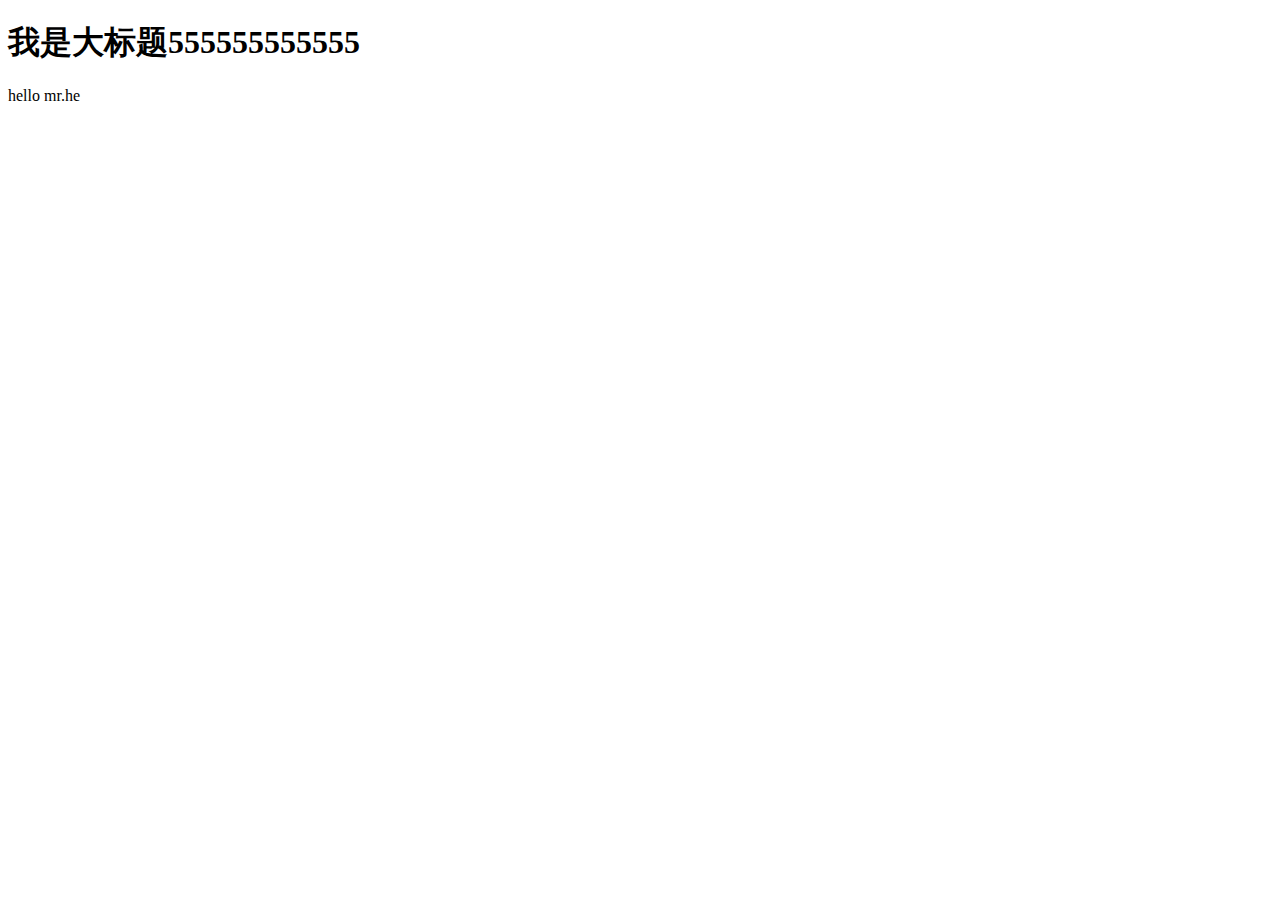
<file: as.html>
<!DOCTYPE html>
<html lang="en">
<head>
    <meta charset="UTF-8">
    <meta name="viewport" content="width=device-width, initial-scale=1.0">
    <meta http-equiv="X-UA-Compatible" content="ie=edge">
    <title>Document</title>
</head>
<body>
    <h1>我是大标题555555555555</h1>
    <p>hello mr.he</p>
</body>
</html>
</file>
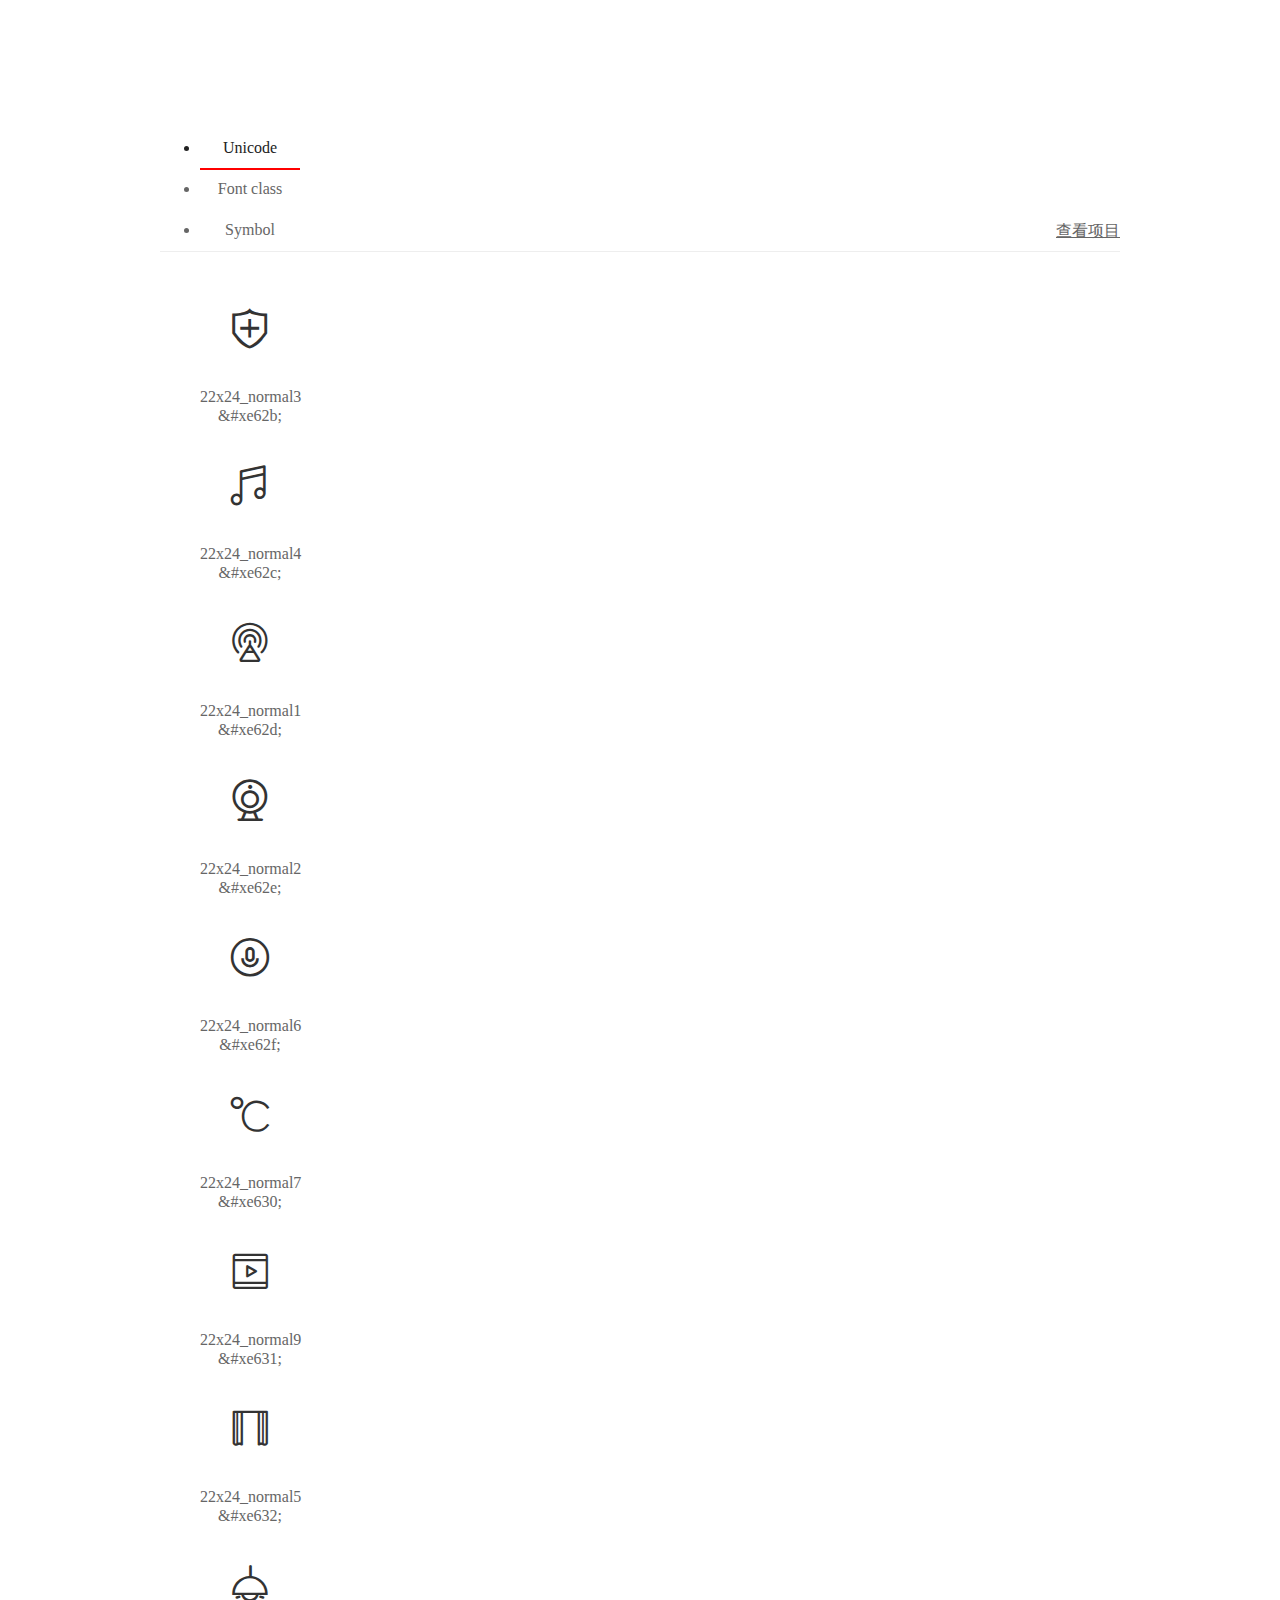
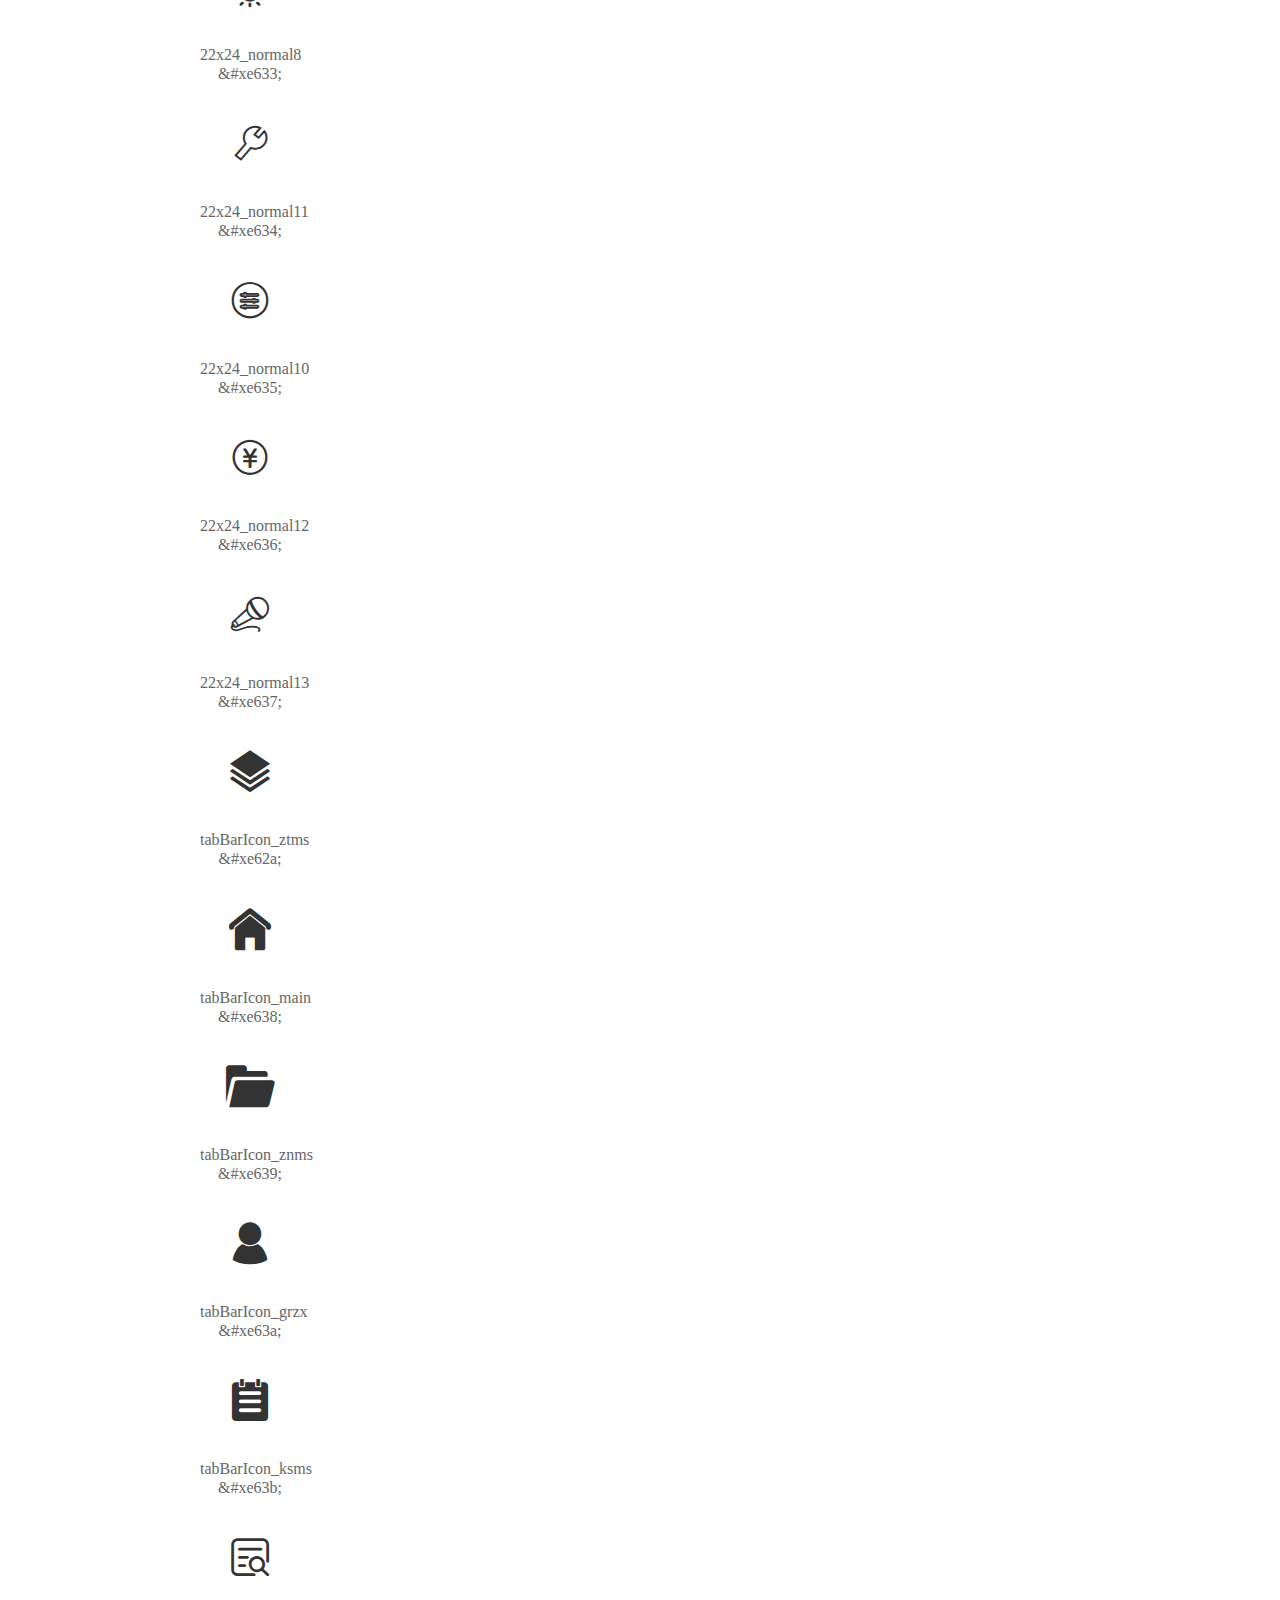
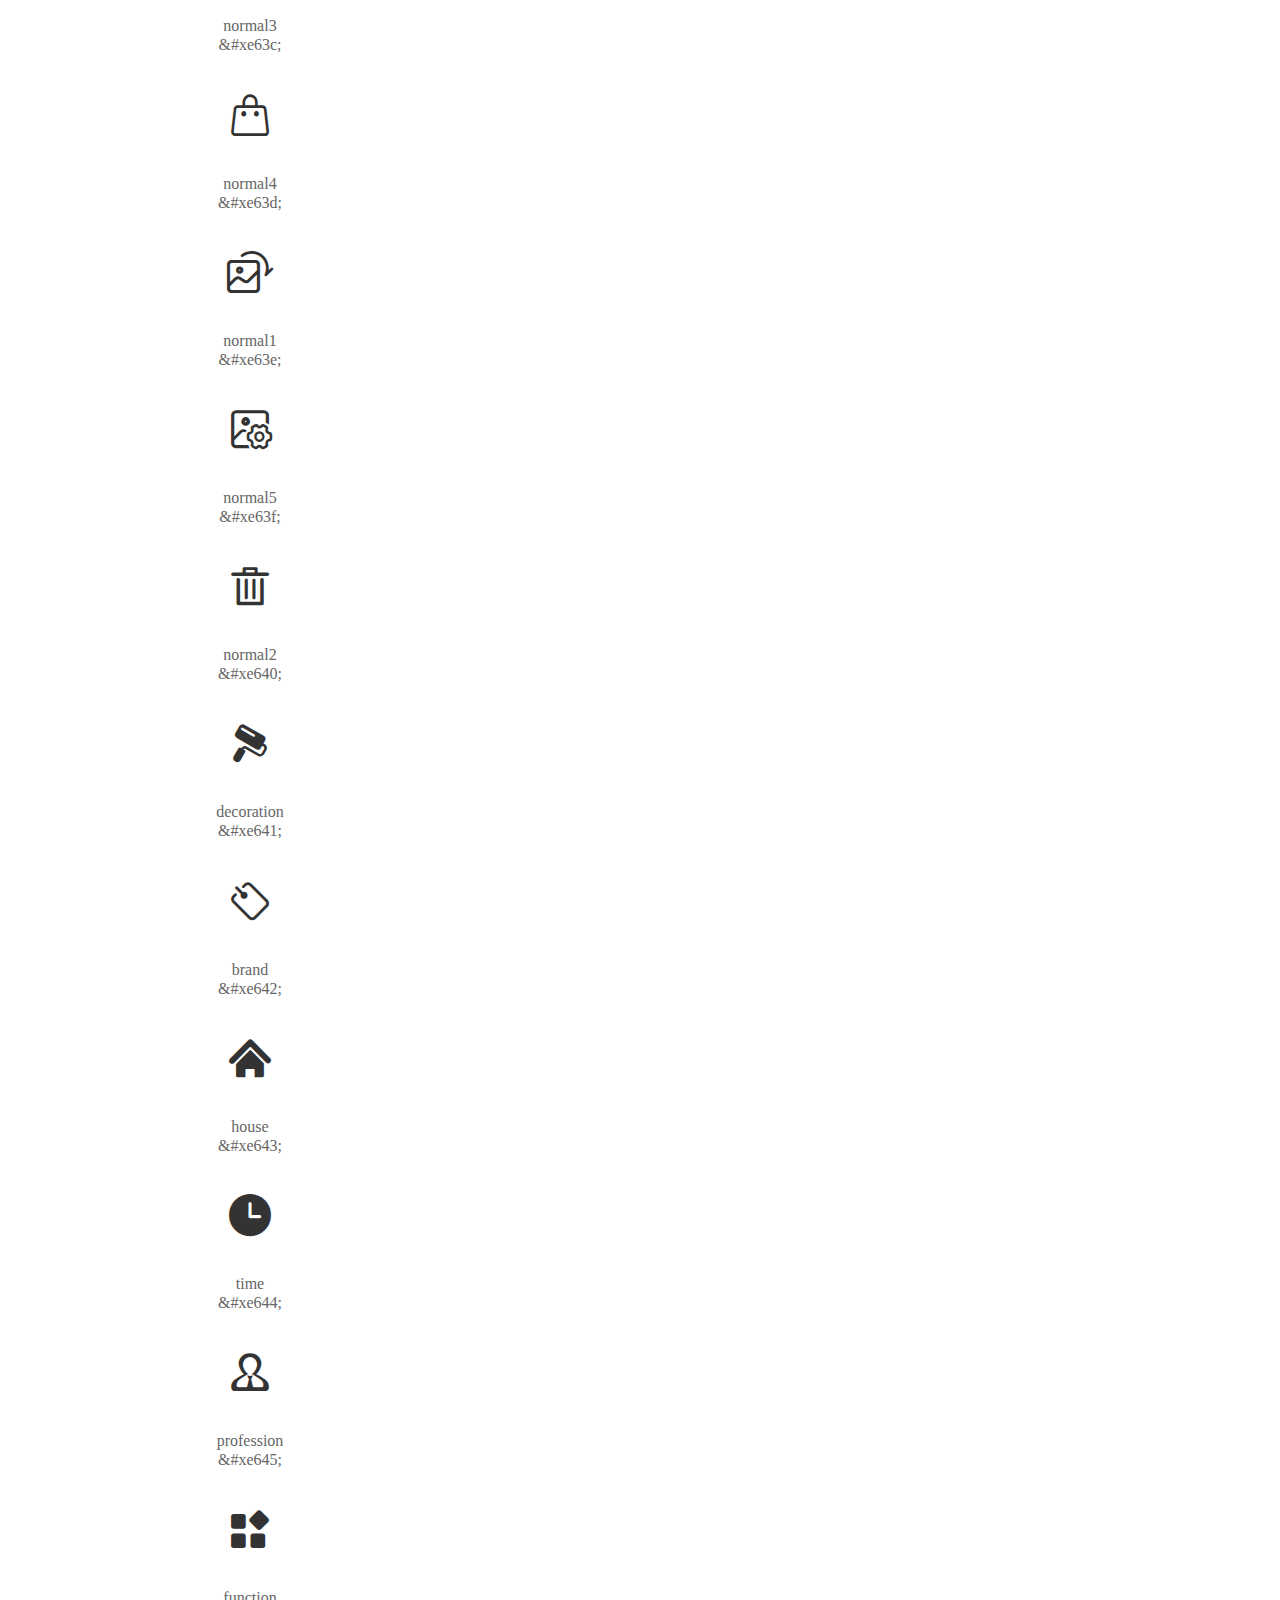
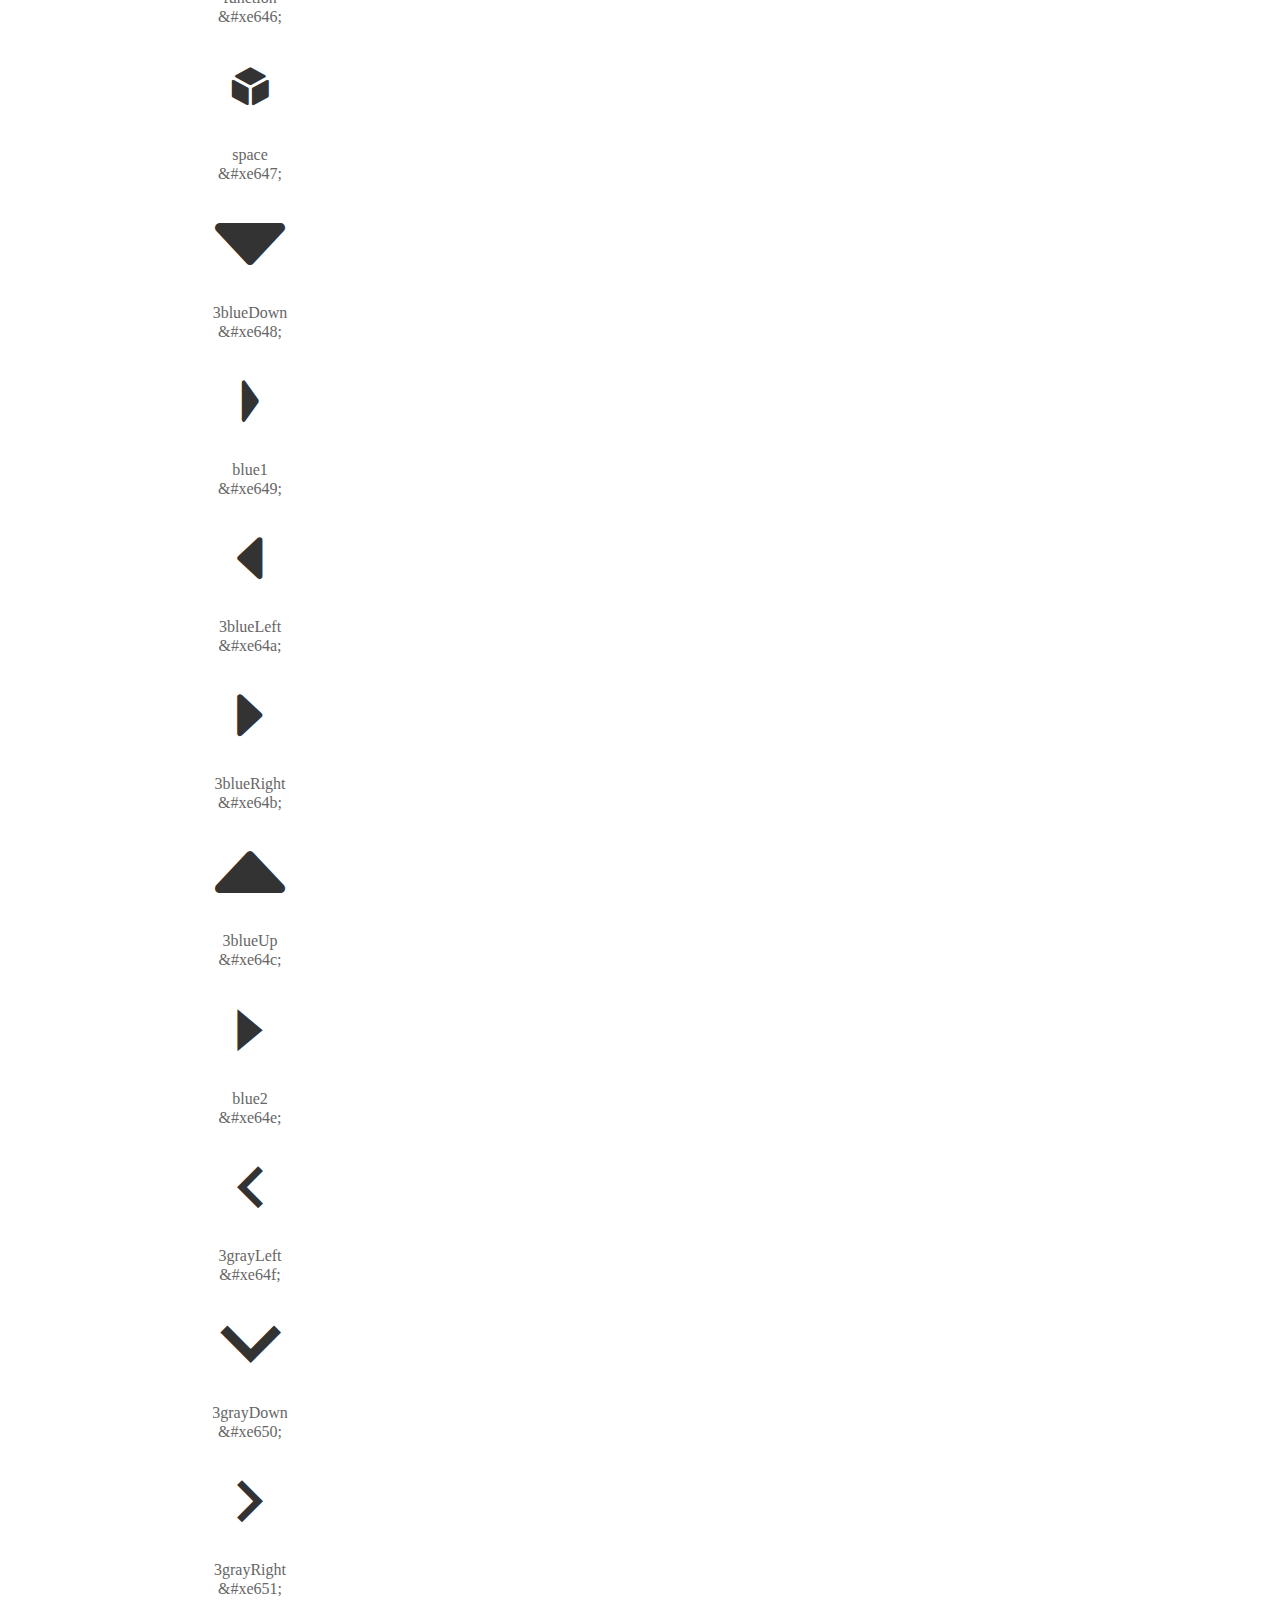
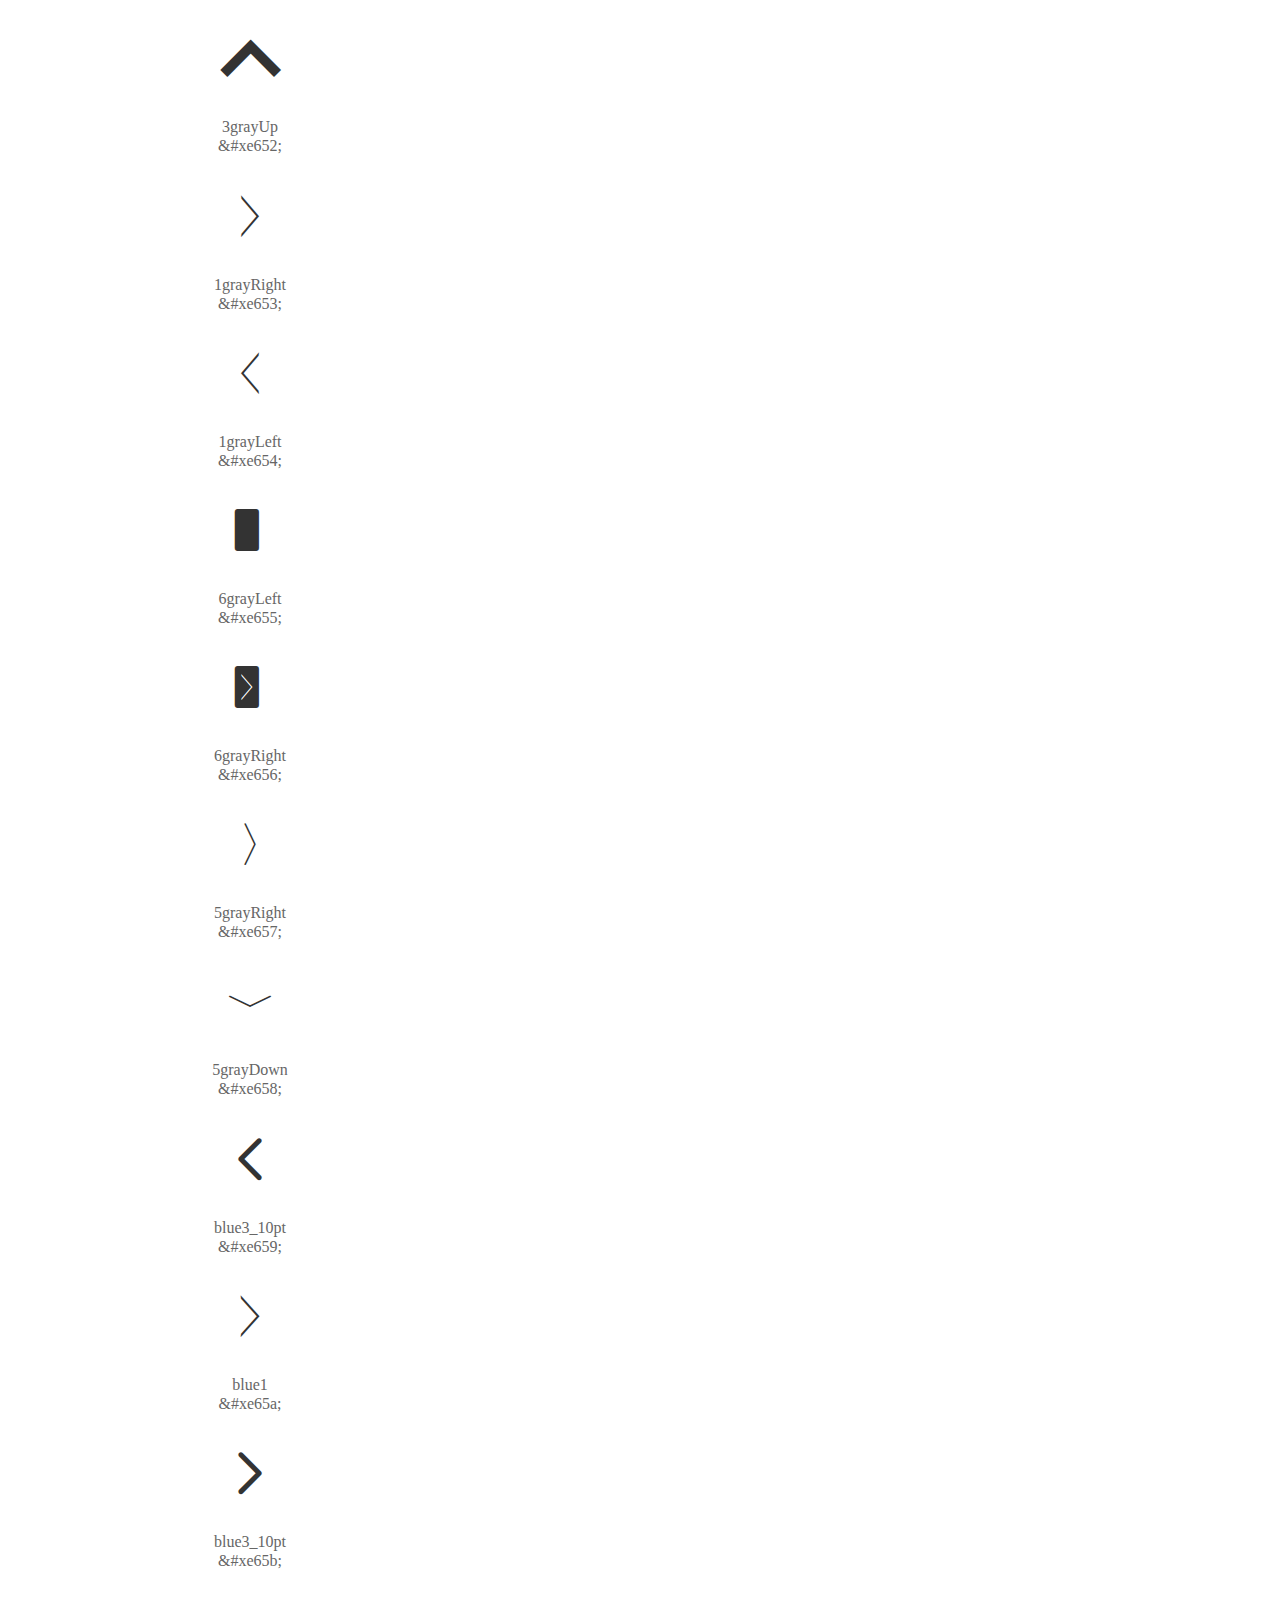
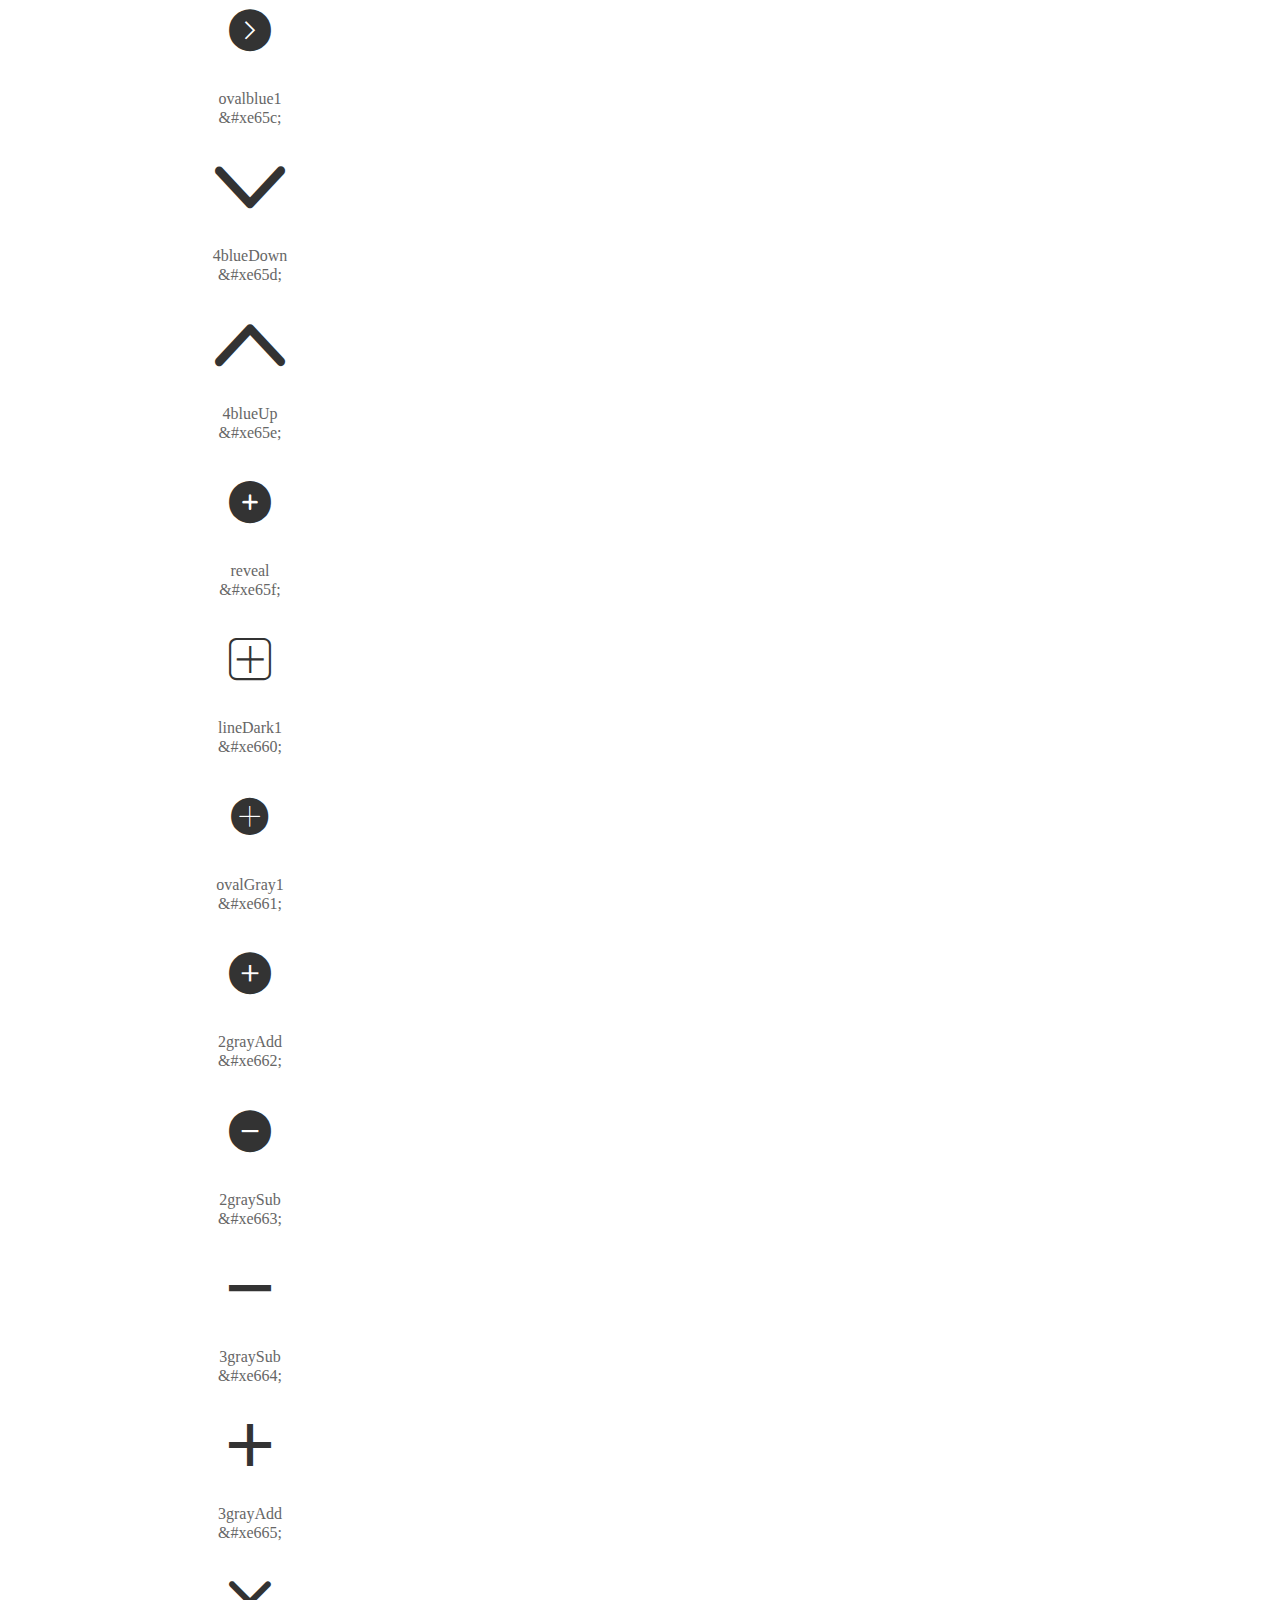
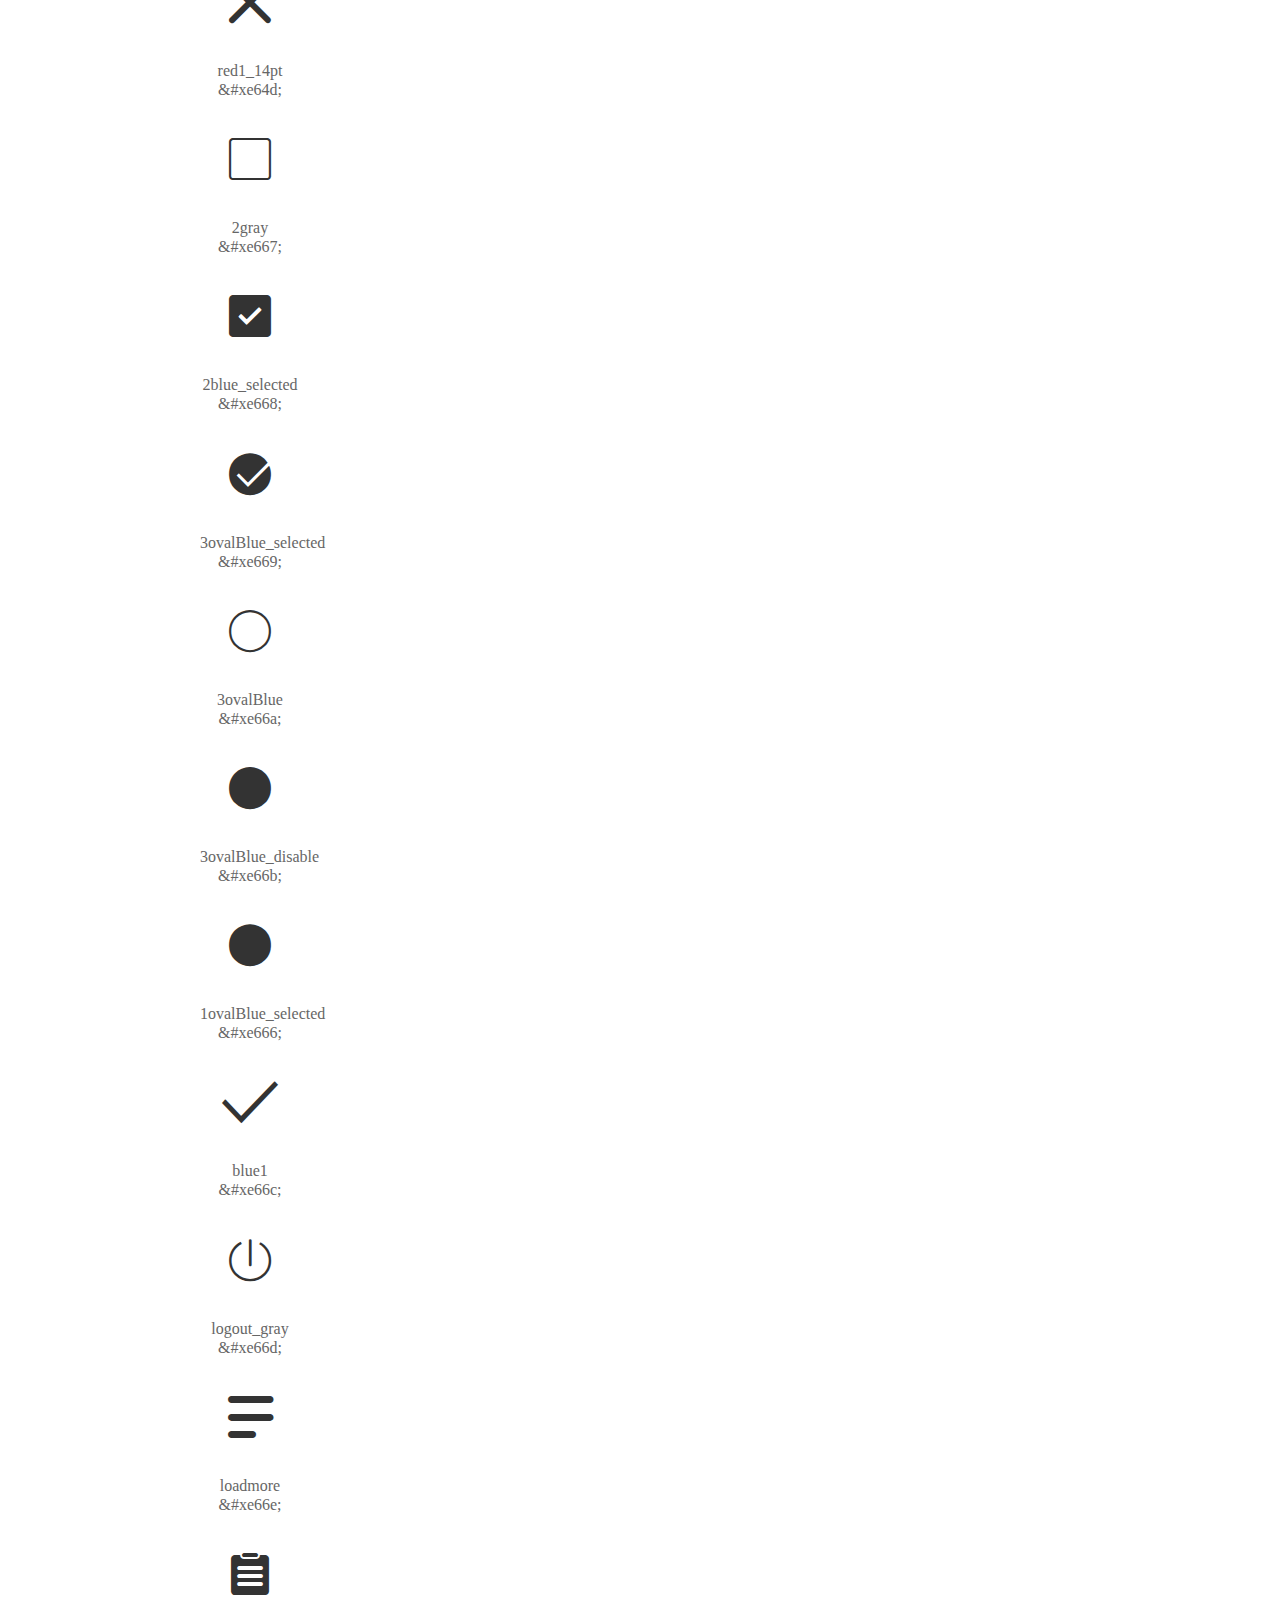
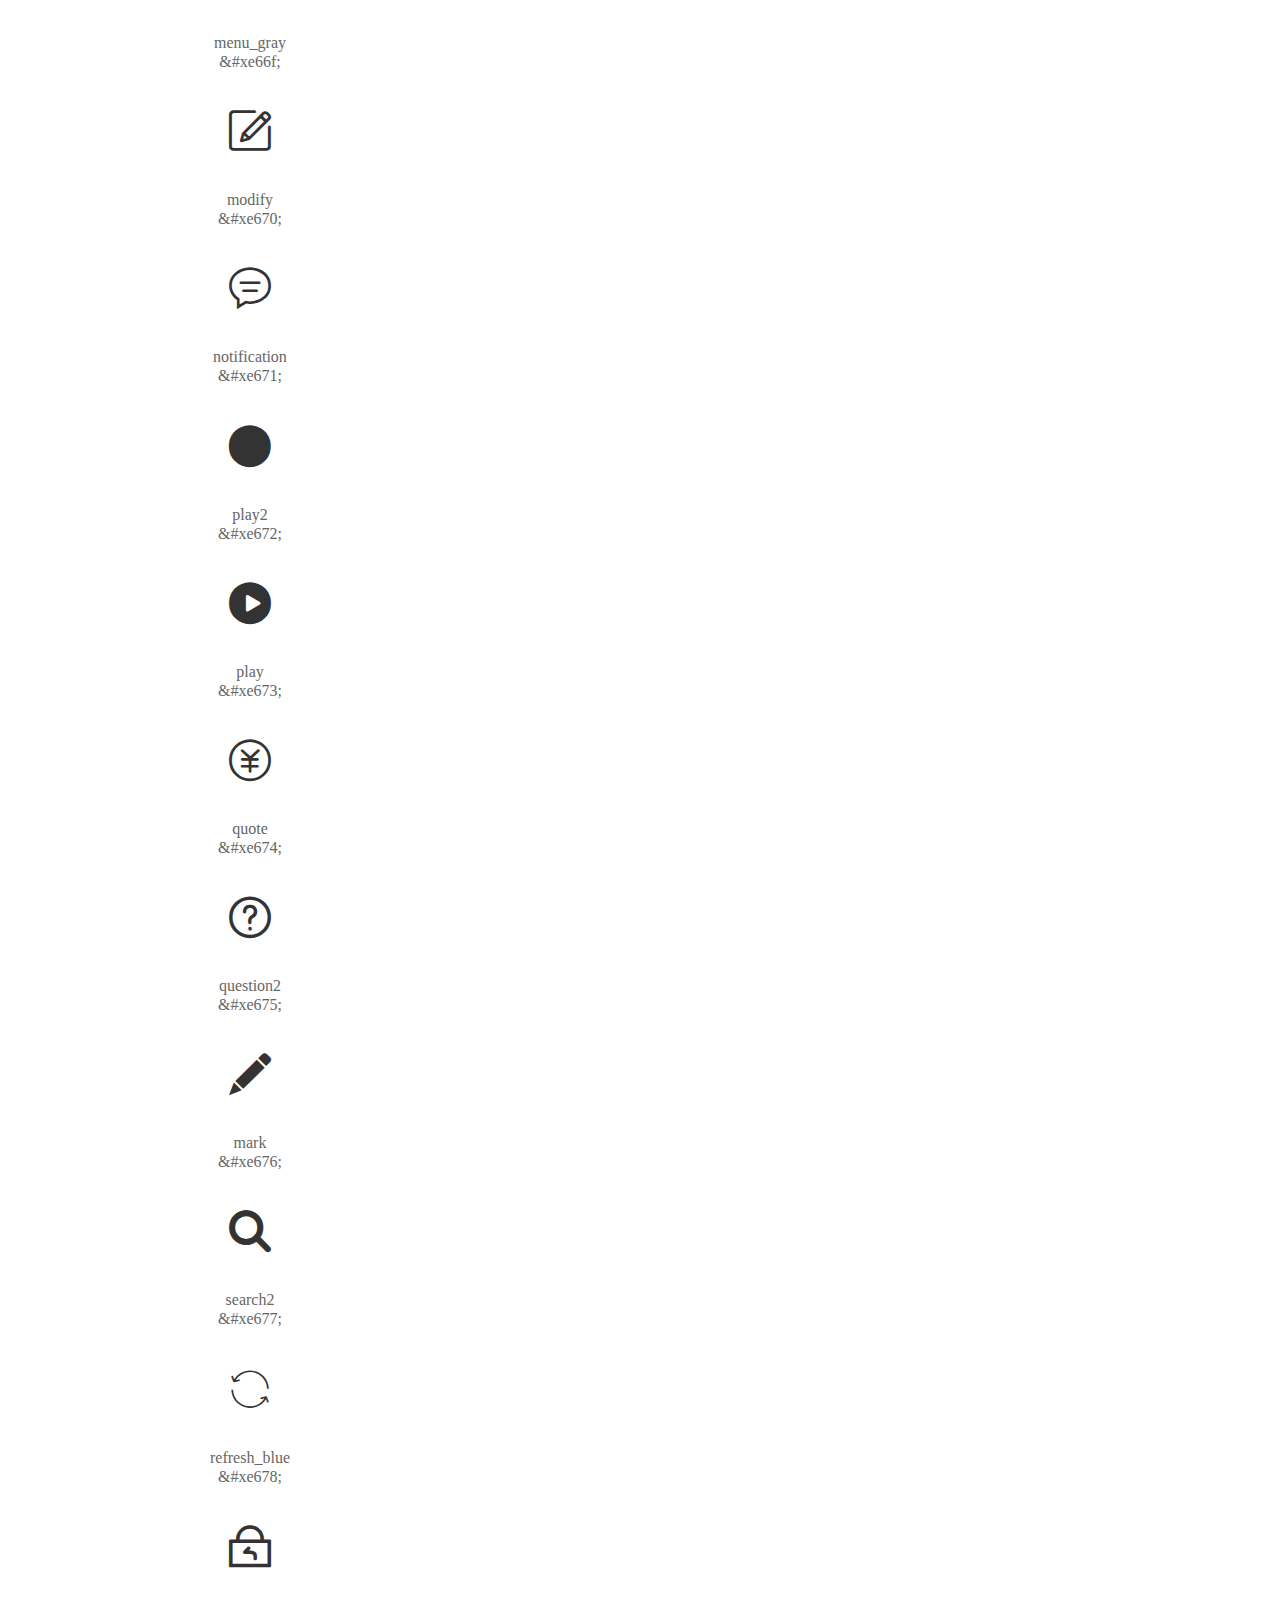
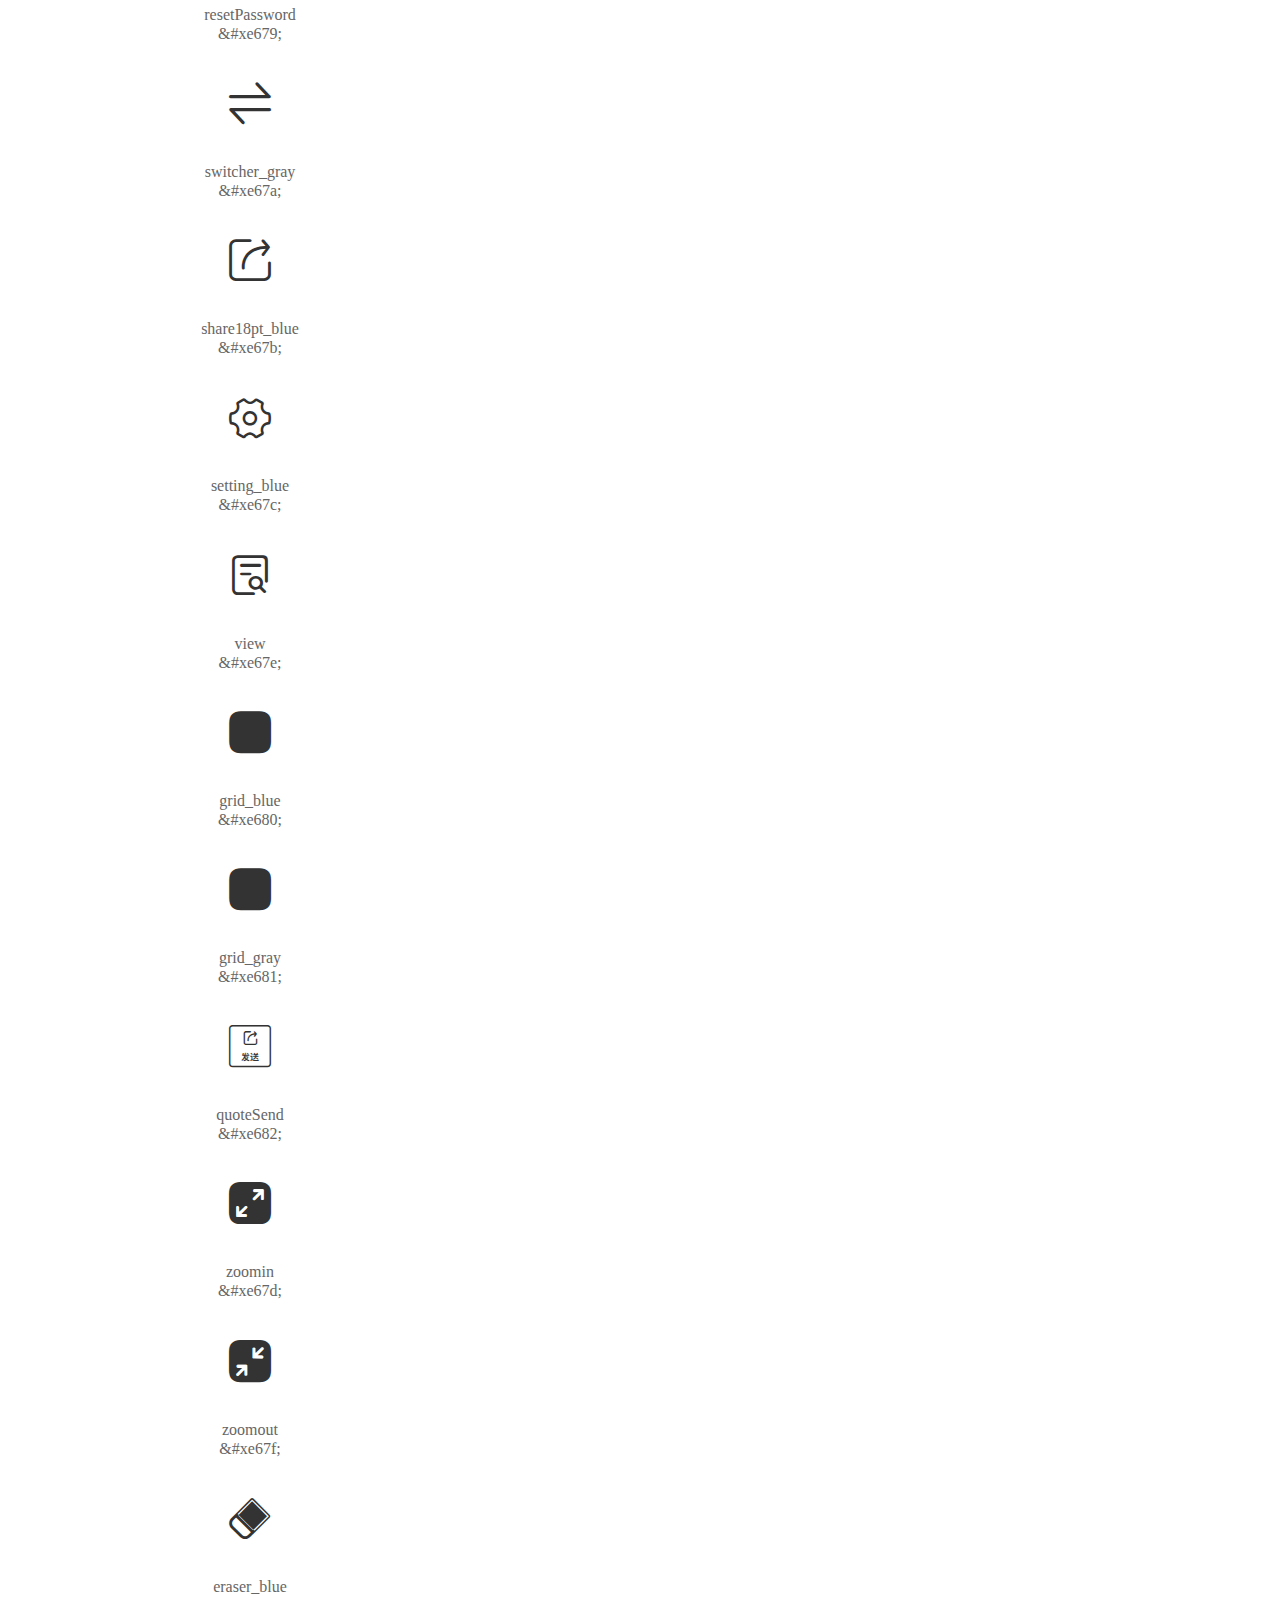
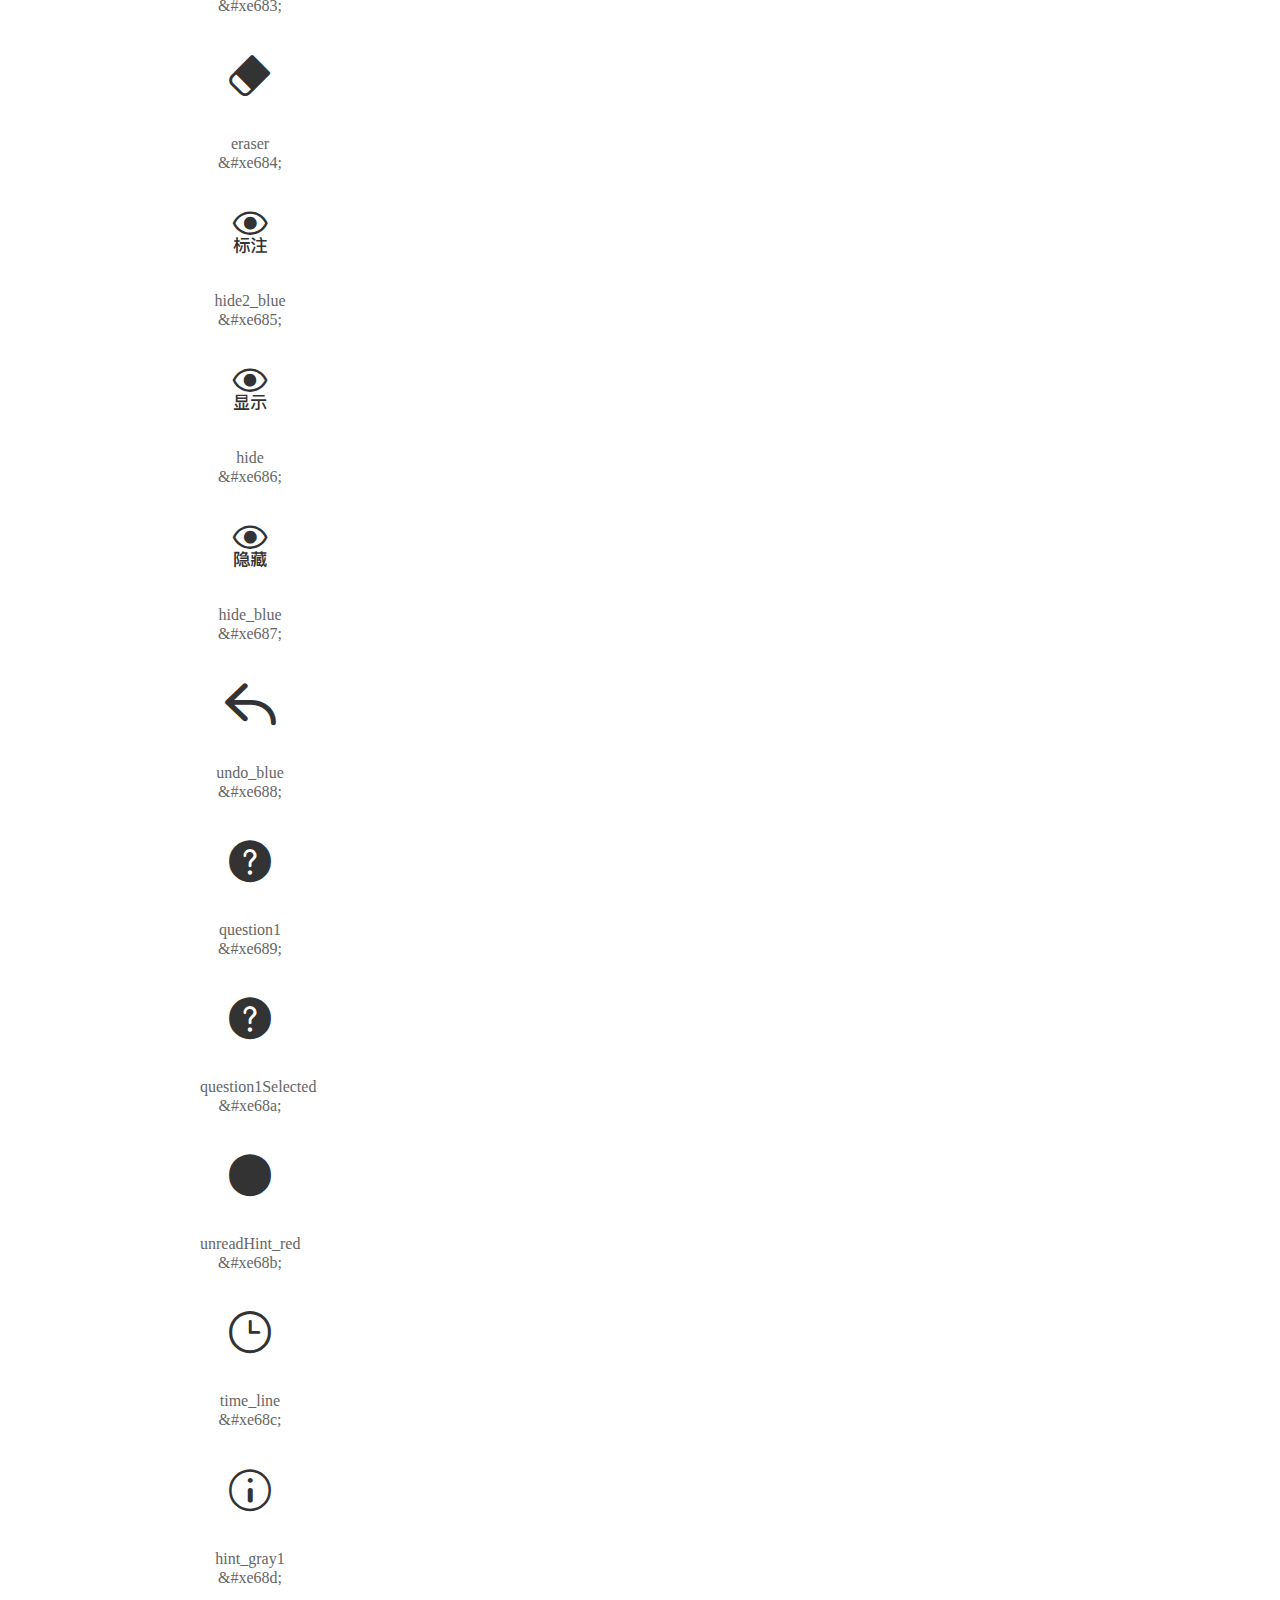
<file: Static/css/demo_index.html>
<!DOCTYPE html>
<html>
<head>
  <meta charset="utf-8"/>
  <title>IconFont Demo</title>
  <link rel="shortcut icon" href="https://gtms04.alicdn.com/tps/i4/TB1_oz6GVXXXXaFXpXXJDFnIXXX-64-64.ico" type="image/x-icon"/>
  <link rel="stylesheet" href="https://g.alicdn.com/thx/cube/1.3.2/cube.min.css">
  <link rel="stylesheet" href="demo.css">
  <link rel="stylesheet" href="iconfont.css">
  <script src="iconfont.js"></script>
  <!-- jQuery -->
  <script src="https://a1.alicdn.com/oss/uploads/2018/12/26/7bfddb60-08e8-11e9-9b04-53e73bb6408b.js"></script>
  <!-- 代码高亮 -->
  <script src="https://a1.alicdn.com/oss/uploads/2018/12/26/a3f714d0-08e6-11e9-8a15-ebf944d7534c.js"></script>
</head>
<body>
  <div class="main">
    <h1 class="logo"><a href="https://www.iconfont.cn/" title="iconfont 首页" target="_blank">&#xe86b;</a></h1>
    <div class="nav-tabs">
      <ul id="tabs" class="dib-box">
        <li class="dib active"><span>Unicode</span></li>
        <li class="dib"><span>Font class</span></li>
        <li class="dib"><span>Symbol</span></li>
      </ul>
      
      <a href="https://www.iconfont.cn/manage/index?manage_type=myprojects&projectId=1385806" target="_blank" class="nav-more">查看项目</a>
      
    </div>
    <div class="tab-container">
      <div class="content unicode" style="display: block;">
          <ul class="icon_lists dib-box">
          
            <li class="dib">
              <span class="icon iconfont">&#xe62b;</span>
                <div class="name">22x24_normal3</div>
                <div class="code-name">&amp;#xe62b;</div>
              </li>
          
            <li class="dib">
              <span class="icon iconfont">&#xe62c;</span>
                <div class="name">22x24_normal4</div>
                <div class="code-name">&amp;#xe62c;</div>
              </li>
          
            <li class="dib">
              <span class="icon iconfont">&#xe62d;</span>
                <div class="name">22x24_normal1</div>
                <div class="code-name">&amp;#xe62d;</div>
              </li>
          
            <li class="dib">
              <span class="icon iconfont">&#xe62e;</span>
                <div class="name">22x24_normal2</div>
                <div class="code-name">&amp;#xe62e;</div>
              </li>
          
            <li class="dib">
              <span class="icon iconfont">&#xe62f;</span>
                <div class="name">22x24_normal6</div>
                <div class="code-name">&amp;#xe62f;</div>
              </li>
          
            <li class="dib">
              <span class="icon iconfont">&#xe630;</span>
                <div class="name">22x24_normal7</div>
                <div class="code-name">&amp;#xe630;</div>
              </li>
          
            <li class="dib">
              <span class="icon iconfont">&#xe631;</span>
                <div class="name">22x24_normal9</div>
                <div class="code-name">&amp;#xe631;</div>
              </li>
          
            <li class="dib">
              <span class="icon iconfont">&#xe632;</span>
                <div class="name">22x24_normal5</div>
                <div class="code-name">&amp;#xe632;</div>
              </li>
          
            <li class="dib">
              <span class="icon iconfont">&#xe633;</span>
                <div class="name">22x24_normal8</div>
                <div class="code-name">&amp;#xe633;</div>
              </li>
          
            <li class="dib">
              <span class="icon iconfont">&#xe634;</span>
                <div class="name">22x24_normal11</div>
                <div class="code-name">&amp;#xe634;</div>
              </li>
          
            <li class="dib">
              <span class="icon iconfont">&#xe635;</span>
                <div class="name">22x24_normal10</div>
                <div class="code-name">&amp;#xe635;</div>
              </li>
          
            <li class="dib">
              <span class="icon iconfont">&#xe636;</span>
                <div class="name">22x24_normal12</div>
                <div class="code-name">&amp;#xe636;</div>
              </li>
          
            <li class="dib">
              <span class="icon iconfont">&#xe637;</span>
                <div class="name">22x24_normal13</div>
                <div class="code-name">&amp;#xe637;</div>
              </li>
          
            <li class="dib">
              <span class="icon iconfont">&#xe62a;</span>
                <div class="name">tabBarIcon_ztms</div>
                <div class="code-name">&amp;#xe62a;</div>
              </li>
          
            <li class="dib">
              <span class="icon iconfont">&#xe638;</span>
                <div class="name">tabBarIcon_main</div>
                <div class="code-name">&amp;#xe638;</div>
              </li>
          
            <li class="dib">
              <span class="icon iconfont">&#xe639;</span>
                <div class="name">tabBarIcon_znms</div>
                <div class="code-name">&amp;#xe639;</div>
              </li>
          
            <li class="dib">
              <span class="icon iconfont">&#xe63a;</span>
                <div class="name">tabBarIcon_grzx</div>
                <div class="code-name">&amp;#xe63a;</div>
              </li>
          
            <li class="dib">
              <span class="icon iconfont">&#xe63b;</span>
                <div class="name">tabBarIcon_ksms</div>
                <div class="code-name">&amp;#xe63b;</div>
              </li>
          
            <li class="dib">
              <span class="icon iconfont">&#xe63c;</span>
                <div class="name">normal3</div>
                <div class="code-name">&amp;#xe63c;</div>
              </li>
          
            <li class="dib">
              <span class="icon iconfont">&#xe63d;</span>
                <div class="name">normal4</div>
                <div class="code-name">&amp;#xe63d;</div>
              </li>
          
            <li class="dib">
              <span class="icon iconfont">&#xe63e;</span>
                <div class="name">normal1</div>
                <div class="code-name">&amp;#xe63e;</div>
              </li>
          
            <li class="dib">
              <span class="icon iconfont">&#xe63f;</span>
                <div class="name">normal5</div>
                <div class="code-name">&amp;#xe63f;</div>
              </li>
          
            <li class="dib">
              <span class="icon iconfont">&#xe640;</span>
                <div class="name">normal2</div>
                <div class="code-name">&amp;#xe640;</div>
              </li>
          
            <li class="dib">
              <span class="icon iconfont">&#xe641;</span>
                <div class="name">decoration</div>
                <div class="code-name">&amp;#xe641;</div>
              </li>
          
            <li class="dib">
              <span class="icon iconfont">&#xe642;</span>
                <div class="name">brand</div>
                <div class="code-name">&amp;#xe642;</div>
              </li>
          
            <li class="dib">
              <span class="icon iconfont">&#xe643;</span>
                <div class="name">house</div>
                <div class="code-name">&amp;#xe643;</div>
              </li>
          
            <li class="dib">
              <span class="icon iconfont">&#xe644;</span>
                <div class="name">time</div>
                <div class="code-name">&amp;#xe644;</div>
              </li>
          
            <li class="dib">
              <span class="icon iconfont">&#xe645;</span>
                <div class="name">profession</div>
                <div class="code-name">&amp;#xe645;</div>
              </li>
          
            <li class="dib">
              <span class="icon iconfont">&#xe646;</span>
                <div class="name">function</div>
                <div class="code-name">&amp;#xe646;</div>
              </li>
          
            <li class="dib">
              <span class="icon iconfont">&#xe647;</span>
                <div class="name">space</div>
                <div class="code-name">&amp;#xe647;</div>
              </li>
          
            <li class="dib">
              <span class="icon iconfont">&#xe648;</span>
                <div class="name">3blueDown</div>
                <div class="code-name">&amp;#xe648;</div>
              </li>
          
            <li class="dib">
              <span class="icon iconfont">&#xe649;</span>
                <div class="name">blue1</div>
                <div class="code-name">&amp;#xe649;</div>
              </li>
          
            <li class="dib">
              <span class="icon iconfont">&#xe64a;</span>
                <div class="name">3blueLeft</div>
                <div class="code-name">&amp;#xe64a;</div>
              </li>
          
            <li class="dib">
              <span class="icon iconfont">&#xe64b;</span>
                <div class="name">3blueRight</div>
                <div class="code-name">&amp;#xe64b;</div>
              </li>
          
            <li class="dib">
              <span class="icon iconfont">&#xe64c;</span>
                <div class="name">3blueUp</div>
                <div class="code-name">&amp;#xe64c;</div>
              </li>
          
            <li class="dib">
              <span class="icon iconfont">&#xe64e;</span>
                <div class="name">blue2</div>
                <div class="code-name">&amp;#xe64e;</div>
              </li>
          
            <li class="dib">
              <span class="icon iconfont">&#xe64f;</span>
                <div class="name">3grayLeft</div>
                <div class="code-name">&amp;#xe64f;</div>
              </li>
          
            <li class="dib">
              <span class="icon iconfont">&#xe650;</span>
                <div class="name">3grayDown</div>
                <div class="code-name">&amp;#xe650;</div>
              </li>
          
            <li class="dib">
              <span class="icon iconfont">&#xe651;</span>
                <div class="name">3grayRight</div>
                <div class="code-name">&amp;#xe651;</div>
              </li>
          
            <li class="dib">
              <span class="icon iconfont">&#xe652;</span>
                <div class="name">3grayUp</div>
                <div class="code-name">&amp;#xe652;</div>
              </li>
          
            <li class="dib">
              <span class="icon iconfont">&#xe653;</span>
                <div class="name">1grayRight</div>
                <div class="code-name">&amp;#xe653;</div>
              </li>
          
            <li class="dib">
              <span class="icon iconfont">&#xe654;</span>
                <div class="name">1grayLeft</div>
                <div class="code-name">&amp;#xe654;</div>
              </li>
          
            <li class="dib">
              <span class="icon iconfont">&#xe655;</span>
                <div class="name">6grayLeft</div>
                <div class="code-name">&amp;#xe655;</div>
              </li>
          
            <li class="dib">
              <span class="icon iconfont">&#xe656;</span>
                <div class="name">6grayRight</div>
                <div class="code-name">&amp;#xe656;</div>
              </li>
          
            <li class="dib">
              <span class="icon iconfont">&#xe657;</span>
                <div class="name">5grayRight</div>
                <div class="code-name">&amp;#xe657;</div>
              </li>
          
            <li class="dib">
              <span class="icon iconfont">&#xe658;</span>
                <div class="name">5grayDown</div>
                <div class="code-name">&amp;#xe658;</div>
              </li>
          
            <li class="dib">
              <span class="icon iconfont">&#xe659;</span>
                <div class="name">blue3_10pt</div>
                <div class="code-name">&amp;#xe659;</div>
              </li>
          
            <li class="dib">
              <span class="icon iconfont">&#xe65a;</span>
                <div class="name">blue1</div>
                <div class="code-name">&amp;#xe65a;</div>
              </li>
          
            <li class="dib">
              <span class="icon iconfont">&#xe65b;</span>
                <div class="name">blue3_10pt</div>
                <div class="code-name">&amp;#xe65b;</div>
              </li>
          
            <li class="dib">
              <span class="icon iconfont">&#xe65c;</span>
                <div class="name">ovalblue1</div>
                <div class="code-name">&amp;#xe65c;</div>
              </li>
          
            <li class="dib">
              <span class="icon iconfont">&#xe65d;</span>
                <div class="name">4blueDown</div>
                <div class="code-name">&amp;#xe65d;</div>
              </li>
          
            <li class="dib">
              <span class="icon iconfont">&#xe65e;</span>
                <div class="name">4blueUp</div>
                <div class="code-name">&amp;#xe65e;</div>
              </li>
          
            <li class="dib">
              <span class="icon iconfont">&#xe65f;</span>
                <div class="name">reveal</div>
                <div class="code-name">&amp;#xe65f;</div>
              </li>
          
            <li class="dib">
              <span class="icon iconfont">&#xe660;</span>
                <div class="name">lineDark1</div>
                <div class="code-name">&amp;#xe660;</div>
              </li>
          
            <li class="dib">
              <span class="icon iconfont">&#xe661;</span>
                <div class="name">ovalGray1</div>
                <div class="code-name">&amp;#xe661;</div>
              </li>
          
            <li class="dib">
              <span class="icon iconfont">&#xe662;</span>
                <div class="name">2grayAdd</div>
                <div class="code-name">&amp;#xe662;</div>
              </li>
          
            <li class="dib">
              <span class="icon iconfont">&#xe663;</span>
                <div class="name">2graySub</div>
                <div class="code-name">&amp;#xe663;</div>
              </li>
          
            <li class="dib">
              <span class="icon iconfont">&#xe664;</span>
                <div class="name">3graySub</div>
                <div class="code-name">&amp;#xe664;</div>
              </li>
          
            <li class="dib">
              <span class="icon iconfont">&#xe665;</span>
                <div class="name">3grayAdd</div>
                <div class="code-name">&amp;#xe665;</div>
              </li>
          
            <li class="dib">
              <span class="icon iconfont">&#xe64d;</span>
                <div class="name">red1_14pt</div>
                <div class="code-name">&amp;#xe64d;</div>
              </li>
          
            <li class="dib">
              <span class="icon iconfont">&#xe667;</span>
                <div class="name">2gray</div>
                <div class="code-name">&amp;#xe667;</div>
              </li>
          
            <li class="dib">
              <span class="icon iconfont">&#xe668;</span>
                <div class="name">2blue_selected</div>
                <div class="code-name">&amp;#xe668;</div>
              </li>
          
            <li class="dib">
              <span class="icon iconfont">&#xe669;</span>
                <div class="name">3ovalBlue_selected</div>
                <div class="code-name">&amp;#xe669;</div>
              </li>
          
            <li class="dib">
              <span class="icon iconfont">&#xe66a;</span>
                <div class="name">3ovalBlue</div>
                <div class="code-name">&amp;#xe66a;</div>
              </li>
          
            <li class="dib">
              <span class="icon iconfont">&#xe66b;</span>
                <div class="name">3ovalBlue_disable</div>
                <div class="code-name">&amp;#xe66b;</div>
              </li>
          
            <li class="dib">
              <span class="icon iconfont">&#xe666;</span>
                <div class="name">1ovalBlue_selected</div>
                <div class="code-name">&amp;#xe666;</div>
              </li>
          
            <li class="dib">
              <span class="icon iconfont">&#xe66c;</span>
                <div class="name">blue1</div>
                <div class="code-name">&amp;#xe66c;</div>
              </li>
          
            <li class="dib">
              <span class="icon iconfont">&#xe66d;</span>
                <div class="name">logout_gray</div>
                <div class="code-name">&amp;#xe66d;</div>
              </li>
          
            <li class="dib">
              <span class="icon iconfont">&#xe66e;</span>
                <div class="name">loadmore</div>
                <div class="code-name">&amp;#xe66e;</div>
              </li>
          
            <li class="dib">
              <span class="icon iconfont">&#xe66f;</span>
                <div class="name">menu_gray</div>
                <div class="code-name">&amp;#xe66f;</div>
              </li>
          
            <li class="dib">
              <span class="icon iconfont">&#xe670;</span>
                <div class="name">modify</div>
                <div class="code-name">&amp;#xe670;</div>
              </li>
          
            <li class="dib">
              <span class="icon iconfont">&#xe671;</span>
                <div class="name">notification</div>
                <div class="code-name">&amp;#xe671;</div>
              </li>
          
            <li class="dib">
              <span class="icon iconfont">&#xe672;</span>
                <div class="name">play2</div>
                <div class="code-name">&amp;#xe672;</div>
              </li>
          
            <li class="dib">
              <span class="icon iconfont">&#xe673;</span>
                <div class="name">play</div>
                <div class="code-name">&amp;#xe673;</div>
              </li>
          
            <li class="dib">
              <span class="icon iconfont">&#xe674;</span>
                <div class="name">quote</div>
                <div class="code-name">&amp;#xe674;</div>
              </li>
          
            <li class="dib">
              <span class="icon iconfont">&#xe675;</span>
                <div class="name">question2</div>
                <div class="code-name">&amp;#xe675;</div>
              </li>
          
            <li class="dib">
              <span class="icon iconfont">&#xe676;</span>
                <div class="name">mark</div>
                <div class="code-name">&amp;#xe676;</div>
              </li>
          
            <li class="dib">
              <span class="icon iconfont">&#xe677;</span>
                <div class="name">search2</div>
                <div class="code-name">&amp;#xe677;</div>
              </li>
          
            <li class="dib">
              <span class="icon iconfont">&#xe678;</span>
                <div class="name">refresh_blue</div>
                <div class="code-name">&amp;#xe678;</div>
              </li>
          
            <li class="dib">
              <span class="icon iconfont">&#xe679;</span>
                <div class="name">resetPassword</div>
                <div class="code-name">&amp;#xe679;</div>
              </li>
          
            <li class="dib">
              <span class="icon iconfont">&#xe67a;</span>
                <div class="name">switcher_gray</div>
                <div class="code-name">&amp;#xe67a;</div>
              </li>
          
            <li class="dib">
              <span class="icon iconfont">&#xe67b;</span>
                <div class="name">share18pt_blue</div>
                <div class="code-name">&amp;#xe67b;</div>
              </li>
          
            <li class="dib">
              <span class="icon iconfont">&#xe67c;</span>
                <div class="name">setting_blue</div>
                <div class="code-name">&amp;#xe67c;</div>
              </li>
          
            <li class="dib">
              <span class="icon iconfont">&#xe67e;</span>
                <div class="name">view</div>
                <div class="code-name">&amp;#xe67e;</div>
              </li>
          
            <li class="dib">
              <span class="icon iconfont">&#xe680;</span>
                <div class="name">grid_blue</div>
                <div class="code-name">&amp;#xe680;</div>
              </li>
          
            <li class="dib">
              <span class="icon iconfont">&#xe681;</span>
                <div class="name">grid_gray</div>
                <div class="code-name">&amp;#xe681;</div>
              </li>
          
            <li class="dib">
              <span class="icon iconfont">&#xe682;</span>
                <div class="name">quoteSend</div>
                <div class="code-name">&amp;#xe682;</div>
              </li>
          
            <li class="dib">
              <span class="icon iconfont">&#xe67d;</span>
                <div class="name">zoomin</div>
                <div class="code-name">&amp;#xe67d;</div>
              </li>
          
            <li class="dib">
              <span class="icon iconfont">&#xe67f;</span>
                <div class="name">zoomout</div>
                <div class="code-name">&amp;#xe67f;</div>
              </li>
          
            <li class="dib">
              <span class="icon iconfont">&#xe683;</span>
                <div class="name">eraser_blue</div>
                <div class="code-name">&amp;#xe683;</div>
              </li>
          
            <li class="dib">
              <span class="icon iconfont">&#xe684;</span>
                <div class="name">eraser</div>
                <div class="code-name">&amp;#xe684;</div>
              </li>
          
            <li class="dib">
              <span class="icon iconfont">&#xe685;</span>
                <div class="name">hide2_blue</div>
                <div class="code-name">&amp;#xe685;</div>
              </li>
          
            <li class="dib">
              <span class="icon iconfont">&#xe686;</span>
                <div class="name">hide</div>
                <div class="code-name">&amp;#xe686;</div>
              </li>
          
            <li class="dib">
              <span class="icon iconfont">&#xe687;</span>
                <div class="name">hide_blue</div>
                <div class="code-name">&amp;#xe687;</div>
              </li>
          
            <li class="dib">
              <span class="icon iconfont">&#xe688;</span>
                <div class="name">undo_blue</div>
                <div class="code-name">&amp;#xe688;</div>
              </li>
          
            <li class="dib">
              <span class="icon iconfont">&#xe689;</span>
                <div class="name">question1</div>
                <div class="code-name">&amp;#xe689;</div>
              </li>
          
            <li class="dib">
              <span class="icon iconfont">&#xe68a;</span>
                <div class="name">question1Selected</div>
                <div class="code-name">&amp;#xe68a;</div>
              </li>
          
            <li class="dib">
              <span class="icon iconfont">&#xe68b;</span>
                <div class="name">unreadHint_red</div>
                <div class="code-name">&amp;#xe68b;</div>
              </li>
          
            <li class="dib">
              <span class="icon iconfont">&#xe68c;</span>
                <div class="name">time_line</div>
                <div class="code-name">&amp;#xe68c;</div>
              </li>
          
            <li class="dib">
              <span class="icon iconfont">&#xe68d;</span>
                <div class="name">hint_gray1</div>
                <div class="code-name">&amp;#xe68d;</div>
              </li>
          
            <li class="dib">
              <span class="icon iconfont">&#xe68e;</span>
                <div class="name">arrow</div>
                <div class="code-name">&amp;#xe68e;</div>
              </li>
          
            <li class="dib">
              <span class="icon iconfont">&#xe68f;</span>
                <div class="name">oval</div>
                <div class="code-name">&amp;#xe68f;</div>
              </li>
          
            <li class="dib">
              <span class="icon iconfont">&#xe690;</span>
                <div class="name">text</div>
                <div class="code-name">&amp;#xe690;</div>
              </li>
          
            <li class="dib">
              <span class="icon iconfont">&#xe691;</span>
                <div class="name">sector</div>
                <div class="code-name">&amp;#xe691;</div>
              </li>
          
            <li class="dib">
              <span class="icon iconfont">&#xe692;</span>
                <div class="name">text</div>
                <div class="code-name">&amp;#xe692;</div>
              </li>
          
            <li class="dib">
              <span class="icon iconfont">&#xe693;</span>
                <div class="name">oval</div>
                <div class="code-name">&amp;#xe693;</div>
              </li>
          
            <li class="dib">
              <span class="icon iconfont">&#xe694;</span>
                <div class="name">rectangle</div>
                <div class="code-name">&amp;#xe694;</div>
              </li>
          
            <li class="dib">
              <span class="icon iconfont">&#xe695;</span>
                <div class="name">22x24_normal14</div>
                <div class="code-name">&amp;#xe695;</div>
              </li>
          
            <li class="dib">
              <span class="icon iconfont">&#xe696;</span>
                <div class="name">manage</div>
                <div class="code-name">&amp;#xe696;</div>
              </li>
          
            <li class="dib">
              <span class="icon iconfont">&#xe697;</span>
                <div class="name">znms</div>
                <div class="code-name">&amp;#xe697;</div>
              </li>
          
            <li class="dib">
              <span class="icon iconfont">&#xe698;</span>
                <div class="name">ksms</div>
                <div class="code-name">&amp;#xe698;</div>
              </li>
          
            <li class="dib">
              <span class="icon iconfont">&#xe699;</span>
                <div class="name">ztms</div>
                <div class="code-name">&amp;#xe699;</div>
              </li>
          
            <li class="dib">
              <span class="icon iconfont">&#xe69a;</span>
                <div class="name">notice</div>
                <div class="code-name">&amp;#xe69a;</div>
              </li>
          
            <li class="dib">
              <span class="icon iconfont">&#xe69b;</span>
                <div class="name">main</div>
                <div class="code-name">&amp;#xe69b;</div>
              </li>
          
            <li class="dib">
              <span class="icon iconfont">&#xe69c;</span>
                <div class="name">5graySub</div>
                <div class="code-name">&amp;#xe69c;</div>
              </li>
          
            <li class="dib">
              <span class="icon iconfont">&#xe69d;</span>
                <div class="name">5grayAdd</div>
                <div class="code-name">&amp;#xe69d;</div>
              </li>
          
            <li class="dib">
              <span class="icon iconfont">&#xe69e;</span>
                <div class="name">lock</div>
                <div class="code-name">&amp;#xe69e;</div>
              </li>
          
            <li class="dib">
              <span class="icon iconfont">&#xe69f;</span>
                <div class="name">duplicate</div>
                <div class="code-name">&amp;#xe69f;</div>
              </li>
          
          </ul>
          <div class="article markdown">
          <h2 id="unicode-">Unicode 引用</h2>
          <hr>

          <p>Unicode 是字体在网页端最原始的应用方式，特点是：</p>
          <ul>
            <li>兼容性最好，支持 IE6+，及所有现代浏览器。</li>
            <li>支持按字体的方式去动态调整图标大小，颜色等等。</li>
            <li>但是因为是字体，所以不支持多色。只能使用平台里单色的图标，就算项目里有多色图标也会自动去色。</li>
          </ul>
          <blockquote>
            <p>注意：新版 iconfont 支持多色图标，这些多色图标在 Unicode 模式下将不能使用，如果有需求建议使用symbol 的引用方式</p>
          </blockquote>
          <p>Unicode 使用步骤如下：</p>
          <h3 id="-font-face">第一步：拷贝项目下面生成的 <code>@font-face</code></h3>
<pre><code class="language-css"
>@font-face {
  font-family: 'iconfont';
  src: url('iconfont.eot');
  src: url('iconfont.eot?#iefix') format('embedded-opentype'),
      url('iconfont.woff2') format('woff2'),
      url('iconfont.woff') format('woff'),
      url('iconfont.ttf') format('truetype'),
      url('iconfont.svg#iconfont') format('svg');
}
</code></pre>
          <h3 id="-iconfont-">第二步：定义使用 iconfont 的样式</h3>
<pre><code class="language-css"
>.iconfont {
  font-family: "iconfont" !important;
  font-size: 16px;
  font-style: normal;
  -webkit-font-smoothing: antialiased;
  -moz-osx-font-smoothing: grayscale;
}
</code></pre>
          <h3 id="-">第三步：挑选相应图标并获取字体编码，应用于页面</h3>
<pre>
<code class="language-html"
>&lt;span class="iconfont"&gt;&amp;#x33;&lt;/span&gt;
</code></pre>
          <blockquote>
            <p>"iconfont" 是你项目下的 font-family。可以通过编辑项目查看，默认是 "iconfont"。</p>
          </blockquote>
          </div>
      </div>
      <div class="content font-class">
        <ul class="icon_lists dib-box">
          
          <li class="dib">
            <span class="icon iconfont iconx-850"></span>
            <div class="name">
              22x24_normal3
            </div>
            <div class="code-name">.iconx-850
            </div>
          </li>
          
          <li class="dib">
            <span class="icon iconfont iconx-851"></span>
            <div class="name">
              22x24_normal4
            </div>
            <div class="code-name">.iconx-851
            </div>
          </li>
          
          <li class="dib">
            <span class="icon iconfont iconx-845"></span>
            <div class="name">
              22x24_normal1
            </div>
            <div class="code-name">.iconx-845
            </div>
          </li>
          
          <li class="dib">
            <span class="icon iconfont iconx-849"></span>
            <div class="name">
              22x24_normal2
            </div>
            <div class="code-name">.iconx-849
            </div>
          </li>
          
          <li class="dib">
            <span class="icon iconfont iconx-853"></span>
            <div class="name">
              22x24_normal6
            </div>
            <div class="code-name">.iconx-853
            </div>
          </li>
          
          <li class="dib">
            <span class="icon iconfont iconx-854"></span>
            <div class="name">
              22x24_normal7
            </div>
            <div class="code-name">.iconx-854
            </div>
          </li>
          
          <li class="dib">
            <span class="icon iconfont iconx-857"></span>
            <div class="name">
              22x24_normal9
            </div>
            <div class="code-name">.iconx-857
            </div>
          </li>
          
          <li class="dib">
            <span class="icon iconfont iconx-852"></span>
            <div class="name">
              22x24_normal5
            </div>
            <div class="code-name">.iconx-852
            </div>
          </li>
          
          <li class="dib">
            <span class="icon iconfont iconx-855"></span>
            <div class="name">
              22x24_normal8
            </div>
            <div class="code-name">.iconx-855
            </div>
          </li>
          
          <li class="dib">
            <span class="icon iconfont iconx-922"></span>
            <div class="name">
              22x24_normal11
            </div>
            <div class="code-name">.iconx-922
            </div>
          </li>
          
          <li class="dib">
            <span class="icon iconfont iconx-856"></span>
            <div class="name">
              22x24_normal10
            </div>
            <div class="code-name">.iconx-856
            </div>
          </li>
          
          <li class="dib">
            <span class="icon iconfont iconx_normal11"></span>
            <div class="name">
              22x24_normal12
            </div>
            <div class="code-name">.iconx_normal11
            </div>
          </li>
          
          <li class="dib">
            <span class="icon iconfont iconx-1011"></span>
            <div class="name">
              22x24_normal13
            </div>
            <div class="code-name">.iconx-1011
            </div>
          </li>
          
          <li class="dib">
            <span class="icon iconfont icontabBarIcon_ztms"></span>
            <div class="name">
              tabBarIcon_ztms
            </div>
            <div class="code-name">.icontabBarIcon_ztms
            </div>
          </li>
          
          <li class="dib">
            <span class="icon iconfont icontabBarIcon_main"></span>
            <div class="name">
              tabBarIcon_main
            </div>
            <div class="code-name">.icontabBarIcon_main
            </div>
          </li>
          
          <li class="dib">
            <span class="icon iconfont icontabBarIcon_znms"></span>
            <div class="name">
              tabBarIcon_znms
            </div>
            <div class="code-name">.icontabBarIcon_znms
            </div>
          </li>
          
          <li class="dib">
            <span class="icon iconfont icontabBarIcon_grzx"></span>
            <div class="name">
              tabBarIcon_grzx
            </div>
            <div class="code-name">.icontabBarIcon_grzx
            </div>
          </li>
          
          <li class="dib">
            <span class="icon iconfont icontabBarIcon_ksms"></span>
            <div class="name">
              tabBarIcon_ksms
            </div>
            <div class="code-name">.icontabBarIcon_ksms
            </div>
          </li>
          
          <li class="dib">
            <span class="icon iconfont iconnormal"></span>
            <div class="name">
              normal3
            </div>
            <div class="code-name">.iconnormal
            </div>
          </li>
          
          <li class="dib">
            <span class="icon iconfont iconnormal1"></span>
            <div class="name">
              normal4
            </div>
            <div class="code-name">.iconnormal1
            </div>
          </li>
          
          <li class="dib">
            <span class="icon iconfont iconnormal2"></span>
            <div class="name">
              normal1
            </div>
            <div class="code-name">.iconnormal2
            </div>
          </li>
          
          <li class="dib">
            <span class="icon iconfont iconnormal3"></span>
            <div class="name">
              normal5
            </div>
            <div class="code-name">.iconnormal3
            </div>
          </li>
          
          <li class="dib">
            <span class="icon iconfont iconnormal4"></span>
            <div class="name">
              normal2
            </div>
            <div class="code-name">.iconnormal4
            </div>
          </li>
          
          <li class="dib">
            <span class="icon iconfont icondecoration"></span>
            <div class="name">
              decoration
            </div>
            <div class="code-name">.icondecoration
            </div>
          </li>
          
          <li class="dib">
            <span class="icon iconfont iconbrand"></span>
            <div class="name">
              brand
            </div>
            <div class="code-name">.iconbrand
            </div>
          </li>
          
          <li class="dib">
            <span class="icon iconfont iconhouse"></span>
            <div class="name">
              house
            </div>
            <div class="code-name">.iconhouse
            </div>
          </li>
          
          <li class="dib">
            <span class="icon iconfont icontime"></span>
            <div class="name">
              time
            </div>
            <div class="code-name">.icontime
            </div>
          </li>
          
          <li class="dib">
            <span class="icon iconfont iconprofession"></span>
            <div class="name">
              profession
            </div>
            <div class="code-name">.iconprofession
            </div>
          </li>
          
          <li class="dib">
            <span class="icon iconfont iconfunction"></span>
            <div class="name">
              function
            </div>
            <div class="code-name">.iconfunction
            </div>
          </li>
          
          <li class="dib">
            <span class="icon iconfont iconspace"></span>
            <div class="name">
              space
            </div>
            <div class="code-name">.iconspace
            </div>
          </li>
          
          <li class="dib">
            <span class="icon iconfont iconblueDown"></span>
            <div class="name">
              3blueDown
            </div>
            <div class="code-name">.iconblueDown
            </div>
          </li>
          
          <li class="dib">
            <span class="icon iconfont iconblue"></span>
            <div class="name">
              blue1
            </div>
            <div class="code-name">.iconblue
            </div>
          </li>
          
          <li class="dib">
            <span class="icon iconfont iconblueLeft"></span>
            <div class="name">
              3blueLeft
            </div>
            <div class="code-name">.iconblueLeft
            </div>
          </li>
          
          <li class="dib">
            <span class="icon iconfont iconblueRight"></span>
            <div class="name">
              3blueRight
            </div>
            <div class="code-name">.iconblueRight
            </div>
          </li>
          
          <li class="dib">
            <span class="icon iconfont iconblueUp"></span>
            <div class="name">
              3blueUp
            </div>
            <div class="code-name">.iconblueUp
            </div>
          </li>
          
          <li class="dib">
            <span class="icon iconfont iconblue1"></span>
            <div class="name">
              blue2
            </div>
            <div class="code-name">.iconblue1
            </div>
          </li>
          
          <li class="dib">
            <span class="icon iconfont icongrayLeft"></span>
            <div class="name">
              3grayLeft
            </div>
            <div class="code-name">.icongrayLeft
            </div>
          </li>
          
          <li class="dib">
            <span class="icon iconfont icongrayDown"></span>
            <div class="name">
              3grayDown
            </div>
            <div class="code-name">.icongrayDown
            </div>
          </li>
          
          <li class="dib">
            <span class="icon iconfont icongrayRight"></span>
            <div class="name">
              3grayRight
            </div>
            <div class="code-name">.icongrayRight
            </div>
          </li>
          
          <li class="dib">
            <span class="icon iconfont icongrayUp"></span>
            <div class="name">
              3grayUp
            </div>
            <div class="code-name">.icongrayUp
            </div>
          </li>
          
          <li class="dib">
            <span class="icon iconfont icongrayRight1"></span>
            <div class="name">
              1grayRight
            </div>
            <div class="code-name">.icongrayRight1
            </div>
          </li>
          
          <li class="dib">
            <span class="icon iconfont icongrayLeft1"></span>
            <div class="name">
              1grayLeft
            </div>
            <div class="code-name">.icongrayLeft1
            </div>
          </li>
          
          <li class="dib">
            <span class="icon iconfont icongrayLeft2"></span>
            <div class="name">
              6grayLeft
            </div>
            <div class="code-name">.icongrayLeft2
            </div>
          </li>
          
          <li class="dib">
            <span class="icon iconfont icongrayRight2"></span>
            <div class="name">
              6grayRight
            </div>
            <div class="code-name">.icongrayRight2
            </div>
          </li>
          
          <li class="dib">
            <span class="icon iconfont icongrayRight3"></span>
            <div class="name">
              5grayRight
            </div>
            <div class="code-name">.icongrayRight3
            </div>
          </li>
          
          <li class="dib">
            <span class="icon iconfont icongrayDown1"></span>
            <div class="name">
              5grayDown
            </div>
            <div class="code-name">.icongrayDown1
            </div>
          </li>
          
          <li class="dib">
            <span class="icon iconfont iconblue_pt1"></span>
            <div class="name">
              blue3_10pt
            </div>
            <div class="code-name">.iconblue_pt1
            </div>
          </li>
          
          <li class="dib">
            <span class="icon iconfont iconblue2"></span>
            <div class="name">
              blue1
            </div>
            <div class="code-name">.iconblue2
            </div>
          </li>
          
          <li class="dib">
            <span class="icon iconfont iconblue_pt2"></span>
            <div class="name">
              blue3_10pt
            </div>
            <div class="code-name">.iconblue_pt2
            </div>
          </li>
          
          <li class="dib">
            <span class="icon iconfont iconovalblue"></span>
            <div class="name">
              ovalblue1
            </div>
            <div class="code-name">.iconovalblue
            </div>
          </li>
          
          <li class="dib">
            <span class="icon iconfont iconblueDown1"></span>
            <div class="name">
              4blueDown
            </div>
            <div class="code-name">.iconblueDown1
            </div>
          </li>
          
          <li class="dib">
            <span class="icon iconfont iconblueUp1"></span>
            <div class="name">
              4blueUp
            </div>
            <div class="code-name">.iconblueUp1
            </div>
          </li>
          
          <li class="dib">
            <span class="icon iconfont iconreveal"></span>
            <div class="name">
              reveal
            </div>
            <div class="code-name">.iconreveal
            </div>
          </li>
          
          <li class="dib">
            <span class="icon iconfont iconlineDark"></span>
            <div class="name">
              lineDark1
            </div>
            <div class="code-name">.iconlineDark
            </div>
          </li>
          
          <li class="dib">
            <span class="icon iconfont iconovalGray"></span>
            <div class="name">
              ovalGray1
            </div>
            <div class="code-name">.iconovalGray
            </div>
          </li>
          
          <li class="dib">
            <span class="icon iconfont icongrayAdd"></span>
            <div class="name">
              2grayAdd
            </div>
            <div class="code-name">.icongrayAdd
            </div>
          </li>
          
          <li class="dib">
            <span class="icon iconfont icongraySub"></span>
            <div class="name">
              2graySub
            </div>
            <div class="code-name">.icongraySub
            </div>
          </li>
          
          <li class="dib">
            <span class="icon iconfont icongraySub1"></span>
            <div class="name">
              3graySub
            </div>
            <div class="code-name">.icongraySub1
            </div>
          </li>
          
          <li class="dib">
            <span class="icon iconfont icongrayAdd1"></span>
            <div class="name">
              3grayAdd
            </div>
            <div class="code-name">.icongrayAdd1
            </div>
          </li>
          
          <li class="dib">
            <span class="icon iconfont iconred_pt"></span>
            <div class="name">
              red1_14pt
            </div>
            <div class="code-name">.iconred_pt
            </div>
          </li>
          
          <li class="dib">
            <span class="icon iconfont icongray"></span>
            <div class="name">
              2gray
            </div>
            <div class="code-name">.icongray
            </div>
          </li>
          
          <li class="dib">
            <span class="icon iconfont iconblue_selected"></span>
            <div class="name">
              2blue_selected
            </div>
            <div class="code-name">.iconblue_selected
            </div>
          </li>
          
          <li class="dib">
            <span class="icon iconfont iconovalBlue_selected1"></span>
            <div class="name">
              3ovalBlue_selected
            </div>
            <div class="code-name">.iconovalBlue_selected1
            </div>
          </li>
          
          <li class="dib">
            <span class="icon iconfont iconovalBlue"></span>
            <div class="name">
              3ovalBlue
            </div>
            <div class="code-name">.iconovalBlue
            </div>
          </li>
          
          <li class="dib">
            <span class="icon iconfont iconovalBlue_disable"></span>
            <div class="name">
              3ovalBlue_disable
            </div>
            <div class="code-name">.iconovalBlue_disable
            </div>
          </li>
          
          <li class="dib">
            <span class="icon iconfont iconovalBlue_selected"></span>
            <div class="name">
              1ovalBlue_selected
            </div>
            <div class="code-name">.iconovalBlue_selected
            </div>
          </li>
          
          <li class="dib">
            <span class="icon iconfont iconblue3"></span>
            <div class="name">
              blue1
            </div>
            <div class="code-name">.iconblue3
            </div>
          </li>
          
          <li class="dib">
            <span class="icon iconfont iconlogout_gray"></span>
            <div class="name">
              logout_gray
            </div>
            <div class="code-name">.iconlogout_gray
            </div>
          </li>
          
          <li class="dib">
            <span class="icon iconfont iconloadmore"></span>
            <div class="name">
              loadmore
            </div>
            <div class="code-name">.iconloadmore
            </div>
          </li>
          
          <li class="dib">
            <span class="icon iconfont iconmenu_gray"></span>
            <div class="name">
              menu_gray
            </div>
            <div class="code-name">.iconmenu_gray
            </div>
          </li>
          
          <li class="dib">
            <span class="icon iconfont iconmodify"></span>
            <div class="name">
              modify
            </div>
            <div class="code-name">.iconmodify
            </div>
          </li>
          
          <li class="dib">
            <span class="icon iconfont iconnotification"></span>
            <div class="name">
              notification
            </div>
            <div class="code-name">.iconnotification
            </div>
          </li>
          
          <li class="dib">
            <span class="icon iconfont iconplay"></span>
            <div class="name">
              play2
            </div>
            <div class="code-name">.iconplay
            </div>
          </li>
          
          <li class="dib">
            <span class="icon iconfont iconplay1"></span>
            <div class="name">
              play
            </div>
            <div class="code-name">.iconplay1
            </div>
          </li>
          
          <li class="dib">
            <span class="icon iconfont iconquote"></span>
            <div class="name">
              quote
            </div>
            <div class="code-name">.iconquote
            </div>
          </li>
          
          <li class="dib">
            <span class="icon iconfont iconquestion"></span>
            <div class="name">
              question2
            </div>
            <div class="code-name">.iconquestion
            </div>
          </li>
          
          <li class="dib">
            <span class="icon iconfont iconmark"></span>
            <div class="name">
              mark
            </div>
            <div class="code-name">.iconmark
            </div>
          </li>
          
          <li class="dib">
            <span class="icon iconfont iconsearch"></span>
            <div class="name">
              search2
            </div>
            <div class="code-name">.iconsearch
            </div>
          </li>
          
          <li class="dib">
            <span class="icon iconfont iconrefresh_blue"></span>
            <div class="name">
              refresh_blue
            </div>
            <div class="code-name">.iconrefresh_blue
            </div>
          </li>
          
          <li class="dib">
            <span class="icon iconfont iconresetPassword"></span>
            <div class="name">
              resetPassword
            </div>
            <div class="code-name">.iconresetPassword
            </div>
          </li>
          
          <li class="dib">
            <span class="icon iconfont iconswitcher_gray"></span>
            <div class="name">
              switcher_gray
            </div>
            <div class="code-name">.iconswitcher_gray
            </div>
          </li>
          
          <li class="dib">
            <span class="icon iconfont iconsharept_blue"></span>
            <div class="name">
              share18pt_blue
            </div>
            <div class="code-name">.iconsharept_blue
            </div>
          </li>
          
          <li class="dib">
            <span class="icon iconfont iconsetting_blue"></span>
            <div class="name">
              setting_blue
            </div>
            <div class="code-name">.iconsetting_blue
            </div>
          </li>
          
          <li class="dib">
            <span class="icon iconfont iconview"></span>
            <div class="name">
              view
            </div>
            <div class="code-name">.iconview
            </div>
          </li>
          
          <li class="dib">
            <span class="icon iconfont icongrid_blue"></span>
            <div class="name">
              grid_blue
            </div>
            <div class="code-name">.icongrid_blue
            </div>
          </li>
          
          <li class="dib">
            <span class="icon iconfont icongrid_gray"></span>
            <div class="name">
              grid_gray
            </div>
            <div class="code-name">.icongrid_gray
            </div>
          </li>
          
          <li class="dib">
            <span class="icon iconfont iconquoteSend"></span>
            <div class="name">
              quoteSend
            </div>
            <div class="code-name">.iconquoteSend
            </div>
          </li>
          
          <li class="dib">
            <span class="icon iconfont iconzoomin"></span>
            <div class="name">
              zoomin
            </div>
            <div class="code-name">.iconzoomin
            </div>
          </li>
          
          <li class="dib">
            <span class="icon iconfont iconzoomout"></span>
            <div class="name">
              zoomout
            </div>
            <div class="code-name">.iconzoomout
            </div>
          </li>
          
          <li class="dib">
            <span class="icon iconfont iconeraser_blue"></span>
            <div class="name">
              eraser_blue
            </div>
            <div class="code-name">.iconeraser_blue
            </div>
          </li>
          
          <li class="dib">
            <span class="icon iconfont iconeraser"></span>
            <div class="name">
              eraser
            </div>
            <div class="code-name">.iconeraser
            </div>
          </li>
          
          <li class="dib">
            <span class="icon iconfont iconhide_blue"></span>
            <div class="name">
              hide2_blue
            </div>
            <div class="code-name">.iconhide_blue
            </div>
          </li>
          
          <li class="dib">
            <span class="icon iconfont iconhide"></span>
            <div class="name">
              hide
            </div>
            <div class="code-name">.iconhide
            </div>
          </li>
          
          <li class="dib">
            <span class="icon iconfont iconhide_blue1"></span>
            <div class="name">
              hide_blue
            </div>
            <div class="code-name">.iconhide_blue1
            </div>
          </li>
          
          <li class="dib">
            <span class="icon iconfont iconundo_blue"></span>
            <div class="name">
              undo_blue
            </div>
            <div class="code-name">.iconundo_blue
            </div>
          </li>
          
          <li class="dib">
            <span class="icon iconfont iconquestion1"></span>
            <div class="name">
              question1
            </div>
            <div class="code-name">.iconquestion1
            </div>
          </li>
          
          <li class="dib">
            <span class="icon iconfont iconquestionSelected"></span>
            <div class="name">
              question1Selected
            </div>
            <div class="code-name">.iconquestionSelected
            </div>
          </li>
          
          <li class="dib">
            <span class="icon iconfont iconunreadHint_red"></span>
            <div class="name">
              unreadHint_red
            </div>
            <div class="code-name">.iconunreadHint_red
            </div>
          </li>
          
          <li class="dib">
            <span class="icon iconfont icontime_line"></span>
            <div class="name">
              time_line
            </div>
            <div class="code-name">.icontime_line
            </div>
          </li>
          
          <li class="dib">
            <span class="icon iconfont iconhint_gray"></span>
            <div class="name">
              hint_gray1
            </div>
            <div class="code-name">.iconhint_gray
            </div>
          </li>
          
          <li class="dib">
            <span class="icon iconfont iconarrow"></span>
            <div class="name">
              arrow
            </div>
            <div class="code-name">.iconarrow
            </div>
          </li>
          
          <li class="dib">
            <span class="icon iconfont iconoval"></span>
            <div class="name">
              oval
            </div>
            <div class="code-name">.iconoval
            </div>
          </li>
          
          <li class="dib">
            <span class="icon iconfont icontext"></span>
            <div class="name">
              text
            </div>
            <div class="code-name">.icontext
            </div>
          </li>
          
          <li class="dib">
            <span class="icon iconfont iconsector"></span>
            <div class="name">
              sector
            </div>
            <div class="code-name">.iconsector
            </div>
          </li>
          
          <li class="dib">
            <span class="icon iconfont icontext1"></span>
            <div class="name">
              text
            </div>
            <div class="code-name">.icontext1
            </div>
          </li>
          
          <li class="dib">
            <span class="icon iconfont iconoval1"></span>
            <div class="name">
              oval
            </div>
            <div class="code-name">.iconoval1
            </div>
          </li>
          
          <li class="dib">
            <span class="icon iconfont iconrectangle"></span>
            <div class="name">
              rectangle
            </div>
            <div class="code-name">.iconrectangle
            </div>
          </li>
          
          <li class="dib">
            <span class="icon iconfont iconx-1012"></span>
            <div class="name">
              22x24_normal14
            </div>
            <div class="code-name">.iconx-1012
            </div>
          </li>
          
          <li class="dib">
            <span class="icon iconfont iconmanage"></span>
            <div class="name">
              manage
            </div>
            <div class="code-name">.iconmanage
            </div>
          </li>
          
          <li class="dib">
            <span class="icon iconfont iconznms"></span>
            <div class="name">
              znms
            </div>
            <div class="code-name">.iconznms
            </div>
          </li>
          
          <li class="dib">
            <span class="icon iconfont iconksms"></span>
            <div class="name">
              ksms
            </div>
            <div class="code-name">.iconksms
            </div>
          </li>
          
          <li class="dib">
            <span class="icon iconfont iconztms"></span>
            <div class="name">
              ztms
            </div>
            <div class="code-name">.iconztms
            </div>
          </li>
          
          <li class="dib">
            <span class="icon iconfont iconnotice"></span>
            <div class="name">
              notice
            </div>
            <div class="code-name">.iconnotice
            </div>
          </li>
          
          <li class="dib">
            <span class="icon iconfont iconmain"></span>
            <div class="name">
              main
            </div>
            <div class="code-name">.iconmain
            </div>
          </li>
          
          <li class="dib">
            <span class="icon iconfont icongraySub2"></span>
            <div class="name">
              5graySub
            </div>
            <div class="code-name">.icongraySub2
            </div>
          </li>
          
          <li class="dib">
            <span class="icon iconfont icongrayAdd2"></span>
            <div class="name">
              5grayAdd
            </div>
            <div class="code-name">.icongrayAdd2
            </div>
          </li>
          
          <li class="dib">
            <span class="icon iconfont iconlock"></span>
            <div class="name">
              lock
            </div>
            <div class="code-name">.iconlock
            </div>
          </li>
          
          <li class="dib">
            <span class="icon iconfont iconduplicate"></span>
            <div class="name">
              duplicate
            </div>
            <div class="code-name">.iconduplicate
            </div>
          </li>
          
        </ul>
        <div class="article markdown">
        <h2 id="font-class-">font-class 引用</h2>
        <hr>

        <p>font-class 是 Unicode 使用方式的一种变种，主要是解决 Unicode 书写不直观，语意不明确的问题。</p>
        <p>与 Unicode 使用方式相比，具有如下特点：</p>
        <ul>
          <li>兼容性良好，支持 IE8+，及所有现代浏览器。</li>
          <li>相比于 Unicode 语意明确，书写更直观。可以很容易分辨这个 icon 是什么。</li>
          <li>因为使用 class 来定义图标，所以当要替换图标时，只需要修改 class 里面的 Unicode 引用。</li>
          <li>不过因为本质上还是使用的字体，所以多色图标还是不支持的。</li>
        </ul>
        <p>使用步骤如下：</p>
        <h3 id="-fontclass-">第一步：引入项目下面生成的 fontclass 代码：</h3>
<pre><code class="language-html">&lt;link rel="stylesheet" href="./iconfont.css"&gt;
</code></pre>
        <h3 id="-">第二步：挑选相应图标并获取类名，应用于页面：</h3>
<pre><code class="language-html">&lt;span class="iconfont iconxxx"&gt;&lt;/span&gt;
</code></pre>
        <blockquote>
          <p>"
            iconfont" 是你项目下的 font-family。可以通过编辑项目查看，默认是 "iconfont"。</p>
        </blockquote>
      </div>
      </div>
      <div class="content symbol">
          <ul class="icon_lists dib-box">
          
            <li class="dib">
                <svg class="icon svg-icon" aria-hidden="true">
                  <use xlink:href="#iconx-850"></use>
                </svg>
                <div class="name">22x24_normal3</div>
                <div class="code-name">#iconx-850</div>
            </li>
          
            <li class="dib">
                <svg class="icon svg-icon" aria-hidden="true">
                  <use xlink:href="#iconx-851"></use>
                </svg>
                <div class="name">22x24_normal4</div>
                <div class="code-name">#iconx-851</div>
            </li>
          
            <li class="dib">
                <svg class="icon svg-icon" aria-hidden="true">
                  <use xlink:href="#iconx-845"></use>
                </svg>
                <div class="name">22x24_normal1</div>
                <div class="code-name">#iconx-845</div>
            </li>
          
            <li class="dib">
                <svg class="icon svg-icon" aria-hidden="true">
                  <use xlink:href="#iconx-849"></use>
                </svg>
                <div class="name">22x24_normal2</div>
                <div class="code-name">#iconx-849</div>
            </li>
          
            <li class="dib">
                <svg class="icon svg-icon" aria-hidden="true">
                  <use xlink:href="#iconx-853"></use>
                </svg>
                <div class="name">22x24_normal6</div>
                <div class="code-name">#iconx-853</div>
            </li>
          
            <li class="dib">
                <svg class="icon svg-icon" aria-hidden="true">
                  <use xlink:href="#iconx-854"></use>
                </svg>
                <div class="name">22x24_normal7</div>
                <div class="code-name">#iconx-854</div>
            </li>
          
            <li class="dib">
                <svg class="icon svg-icon" aria-hidden="true">
                  <use xlink:href="#iconx-857"></use>
                </svg>
                <div class="name">22x24_normal9</div>
                <div class="code-name">#iconx-857</div>
            </li>
          
            <li class="dib">
                <svg class="icon svg-icon" aria-hidden="true">
                  <use xlink:href="#iconx-852"></use>
                </svg>
                <div class="name">22x24_normal5</div>
                <div class="code-name">#iconx-852</div>
            </li>
          
            <li class="dib">
                <svg class="icon svg-icon" aria-hidden="true">
                  <use xlink:href="#iconx-855"></use>
                </svg>
                <div class="name">22x24_normal8</div>
                <div class="code-name">#iconx-855</div>
            </li>
          
            <li class="dib">
                <svg class="icon svg-icon" aria-hidden="true">
                  <use xlink:href="#iconx-922"></use>
                </svg>
                <div class="name">22x24_normal11</div>
                <div class="code-name">#iconx-922</div>
            </li>
          
            <li class="dib">
                <svg class="icon svg-icon" aria-hidden="true">
                  <use xlink:href="#iconx-856"></use>
                </svg>
                <div class="name">22x24_normal10</div>
                <div class="code-name">#iconx-856</div>
            </li>
          
            <li class="dib">
                <svg class="icon svg-icon" aria-hidden="true">
                  <use xlink:href="#iconx_normal11"></use>
                </svg>
                <div class="name">22x24_normal12</div>
                <div class="code-name">#iconx_normal11</div>
            </li>
          
            <li class="dib">
                <svg class="icon svg-icon" aria-hidden="true">
                  <use xlink:href="#iconx-1011"></use>
                </svg>
                <div class="name">22x24_normal13</div>
                <div class="code-name">#iconx-1011</div>
            </li>
          
            <li class="dib">
                <svg class="icon svg-icon" aria-hidden="true">
                  <use xlink:href="#icontabBarIcon_ztms"></use>
                </svg>
                <div class="name">tabBarIcon_ztms</div>
                <div class="code-name">#icontabBarIcon_ztms</div>
            </li>
          
            <li class="dib">
                <svg class="icon svg-icon" aria-hidden="true">
                  <use xlink:href="#icontabBarIcon_main"></use>
                </svg>
                <div class="name">tabBarIcon_main</div>
                <div class="code-name">#icontabBarIcon_main</div>
            </li>
          
            <li class="dib">
                <svg class="icon svg-icon" aria-hidden="true">
                  <use xlink:href="#icontabBarIcon_znms"></use>
                </svg>
                <div class="name">tabBarIcon_znms</div>
                <div class="code-name">#icontabBarIcon_znms</div>
            </li>
          
            <li class="dib">
                <svg class="icon svg-icon" aria-hidden="true">
                  <use xlink:href="#icontabBarIcon_grzx"></use>
                </svg>
                <div class="name">tabBarIcon_grzx</div>
                <div class="code-name">#icontabBarIcon_grzx</div>
            </li>
          
            <li class="dib">
                <svg class="icon svg-icon" aria-hidden="true">
                  <use xlink:href="#icontabBarIcon_ksms"></use>
                </svg>
                <div class="name">tabBarIcon_ksms</div>
                <div class="code-name">#icontabBarIcon_ksms</div>
            </li>
          
            <li class="dib">
                <svg class="icon svg-icon" aria-hidden="true">
                  <use xlink:href="#iconnormal"></use>
                </svg>
                <div class="name">normal3</div>
                <div class="code-name">#iconnormal</div>
            </li>
          
            <li class="dib">
                <svg class="icon svg-icon" aria-hidden="true">
                  <use xlink:href="#iconnormal1"></use>
                </svg>
                <div class="name">normal4</div>
                <div class="code-name">#iconnormal1</div>
            </li>
          
            <li class="dib">
                <svg class="icon svg-icon" aria-hidden="true">
                  <use xlink:href="#iconnormal2"></use>
                </svg>
                <div class="name">normal1</div>
                <div class="code-name">#iconnormal2</div>
            </li>
          
            <li class="dib">
                <svg class="icon svg-icon" aria-hidden="true">
                  <use xlink:href="#iconnormal3"></use>
                </svg>
                <div class="name">normal5</div>
                <div class="code-name">#iconnormal3</div>
            </li>
          
            <li class="dib">
                <svg class="icon svg-icon" aria-hidden="true">
                  <use xlink:href="#iconnormal4"></use>
                </svg>
                <div class="name">normal2</div>
                <div class="code-name">#iconnormal4</div>
            </li>
          
            <li class="dib">
                <svg class="icon svg-icon" aria-hidden="true">
                  <use xlink:href="#icondecoration"></use>
                </svg>
                <div class="name">decoration</div>
                <div class="code-name">#icondecoration</div>
            </li>
          
            <li class="dib">
                <svg class="icon svg-icon" aria-hidden="true">
                  <use xlink:href="#iconbrand"></use>
                </svg>
                <div class="name">brand</div>
                <div class="code-name">#iconbrand</div>
            </li>
          
            <li class="dib">
                <svg class="icon svg-icon" aria-hidden="true">
                  <use xlink:href="#iconhouse"></use>
                </svg>
                <div class="name">house</div>
                <div class="code-name">#iconhouse</div>
            </li>
          
            <li class="dib">
                <svg class="icon svg-icon" aria-hidden="true">
                  <use xlink:href="#icontime"></use>
                </svg>
                <div class="name">time</div>
                <div class="code-name">#icontime</div>
            </li>
          
            <li class="dib">
                <svg class="icon svg-icon" aria-hidden="true">
                  <use xlink:href="#iconprofession"></use>
                </svg>
                <div class="name">profession</div>
                <div class="code-name">#iconprofession</div>
            </li>
          
            <li class="dib">
                <svg class="icon svg-icon" aria-hidden="true">
                  <use xlink:href="#iconfunction"></use>
                </svg>
                <div class="name">function</div>
                <div class="code-name">#iconfunction</div>
            </li>
          
            <li class="dib">
                <svg class="icon svg-icon" aria-hidden="true">
                  <use xlink:href="#iconspace"></use>
                </svg>
                <div class="name">space</div>
                <div class="code-name">#iconspace</div>
            </li>
          
            <li class="dib">
                <svg class="icon svg-icon" aria-hidden="true">
                  <use xlink:href="#iconblueDown"></use>
                </svg>
                <div class="name">3blueDown</div>
                <div class="code-name">#iconblueDown</div>
            </li>
          
            <li class="dib">
                <svg class="icon svg-icon" aria-hidden="true">
                  <use xlink:href="#iconblue"></use>
                </svg>
                <div class="name">blue1</div>
                <div class="code-name">#iconblue</div>
            </li>
          
            <li class="dib">
                <svg class="icon svg-icon" aria-hidden="true">
                  <use xlink:href="#iconblueLeft"></use>
                </svg>
                <div class="name">3blueLeft</div>
                <div class="code-name">#iconblueLeft</div>
            </li>
          
            <li class="dib">
                <svg class="icon svg-icon" aria-hidden="true">
                  <use xlink:href="#iconblueRight"></use>
                </svg>
                <div class="name">3blueRight</div>
                <div class="code-name">#iconblueRight</div>
            </li>
          
            <li class="dib">
                <svg class="icon svg-icon" aria-hidden="true">
                  <use xlink:href="#iconblueUp"></use>
                </svg>
                <div class="name">3blueUp</div>
                <div class="code-name">#iconblueUp</div>
            </li>
          
            <li class="dib">
                <svg class="icon svg-icon" aria-hidden="true">
                  <use xlink:href="#iconblue1"></use>
                </svg>
                <div class="name">blue2</div>
                <div class="code-name">#iconblue1</div>
            </li>
          
            <li class="dib">
                <svg class="icon svg-icon" aria-hidden="true">
                  <use xlink:href="#icongrayLeft"></use>
                </svg>
                <div class="name">3grayLeft</div>
                <div class="code-name">#icongrayLeft</div>
            </li>
          
            <li class="dib">
                <svg class="icon svg-icon" aria-hidden="true">
                  <use xlink:href="#icongrayDown"></use>
                </svg>
                <div class="name">3grayDown</div>
                <div class="code-name">#icongrayDown</div>
            </li>
          
            <li class="dib">
                <svg class="icon svg-icon" aria-hidden="true">
                  <use xlink:href="#icongrayRight"></use>
                </svg>
                <div class="name">3grayRight</div>
                <div class="code-name">#icongrayRight</div>
            </li>
          
            <li class="dib">
                <svg class="icon svg-icon" aria-hidden="true">
                  <use xlink:href="#icongrayUp"></use>
                </svg>
                <div class="name">3grayUp</div>
                <div class="code-name">#icongrayUp</div>
            </li>
          
            <li class="dib">
                <svg class="icon svg-icon" aria-hidden="true">
                  <use xlink:href="#icongrayRight1"></use>
                </svg>
                <div class="name">1grayRight</div>
                <div class="code-name">#icongrayRight1</div>
            </li>
          
            <li class="dib">
                <svg class="icon svg-icon" aria-hidden="true">
                  <use xlink:href="#icongrayLeft1"></use>
                </svg>
                <div class="name">1grayLeft</div>
                <div class="code-name">#icongrayLeft1</div>
            </li>
          
            <li class="dib">
                <svg class="icon svg-icon" aria-hidden="true">
                  <use xlink:href="#icongrayLeft2"></use>
                </svg>
                <div class="name">6grayLeft</div>
                <div class="code-name">#icongrayLeft2</div>
            </li>
          
            <li class="dib">
                <svg class="icon svg-icon" aria-hidden="true">
                  <use xlink:href="#icongrayRight2"></use>
                </svg>
                <div class="name">6grayRight</div>
                <div class="code-name">#icongrayRight2</div>
            </li>
          
            <li class="dib">
                <svg class="icon svg-icon" aria-hidden="true">
                  <use xlink:href="#icongrayRight3"></use>
                </svg>
                <div class="name">5grayRight</div>
                <div class="code-name">#icongrayRight3</div>
            </li>
          
            <li class="dib">
                <svg class="icon svg-icon" aria-hidden="true">
                  <use xlink:href="#icongrayDown1"></use>
                </svg>
                <div class="name">5grayDown</div>
                <div class="code-name">#icongrayDown1</div>
            </li>
          
            <li class="dib">
                <svg class="icon svg-icon" aria-hidden="true">
                  <use xlink:href="#iconblue_pt1"></use>
                </svg>
                <div class="name">blue3_10pt</div>
                <div class="code-name">#iconblue_pt1</div>
            </li>
          
            <li class="dib">
                <svg class="icon svg-icon" aria-hidden="true">
                  <use xlink:href="#iconblue2"></use>
                </svg>
                <div class="name">blue1</div>
                <div class="code-name">#iconblue2</div>
            </li>
          
            <li class="dib">
                <svg class="icon svg-icon" aria-hidden="true">
                  <use xlink:href="#iconblue_pt2"></use>
                </svg>
                <div class="name">blue3_10pt</div>
                <div class="code-name">#iconblue_pt2</div>
            </li>
          
            <li class="dib">
                <svg class="icon svg-icon" aria-hidden="true">
                  <use xlink:href="#iconovalblue"></use>
                </svg>
                <div class="name">ovalblue1</div>
                <div class="code-name">#iconovalblue</div>
            </li>
          
            <li class="dib">
                <svg class="icon svg-icon" aria-hidden="true">
                  <use xlink:href="#iconblueDown1"></use>
                </svg>
                <div class="name">4blueDown</div>
                <div class="code-name">#iconblueDown1</div>
            </li>
          
            <li class="dib">
                <svg class="icon svg-icon" aria-hidden="true">
                  <use xlink:href="#iconblueUp1"></use>
                </svg>
                <div class="name">4blueUp</div>
                <div class="code-name">#iconblueUp1</div>
            </li>
          
            <li class="dib">
                <svg class="icon svg-icon" aria-hidden="true">
                  <use xlink:href="#iconreveal"></use>
                </svg>
                <div class="name">reveal</div>
                <div class="code-name">#iconreveal</div>
            </li>
          
            <li class="dib">
                <svg class="icon svg-icon" aria-hidden="true">
                  <use xlink:href="#iconlineDark"></use>
                </svg>
                <div class="name">lineDark1</div>
                <div class="code-name">#iconlineDark</div>
            </li>
          
            <li class="dib">
                <svg class="icon svg-icon" aria-hidden="true">
                  <use xlink:href="#iconovalGray"></use>
                </svg>
                <div class="name">ovalGray1</div>
                <div class="code-name">#iconovalGray</div>
            </li>
          
            <li class="dib">
                <svg class="icon svg-icon" aria-hidden="true">
                  <use xlink:href="#icongrayAdd"></use>
                </svg>
                <div class="name">2grayAdd</div>
                <div class="code-name">#icongrayAdd</div>
            </li>
          
            <li class="dib">
                <svg class="icon svg-icon" aria-hidden="true">
                  <use xlink:href="#icongraySub"></use>
                </svg>
                <div class="name">2graySub</div>
                <div class="code-name">#icongraySub</div>
            </li>
          
            <li class="dib">
                <svg class="icon svg-icon" aria-hidden="true">
                  <use xlink:href="#icongraySub1"></use>
                </svg>
                <div class="name">3graySub</div>
                <div class="code-name">#icongraySub1</div>
            </li>
          
            <li class="dib">
                <svg class="icon svg-icon" aria-hidden="true">
                  <use xlink:href="#icongrayAdd1"></use>
                </svg>
                <div class="name">3grayAdd</div>
                <div class="code-name">#icongrayAdd1</div>
            </li>
          
            <li class="dib">
                <svg class="icon svg-icon" aria-hidden="true">
                  <use xlink:href="#iconred_pt"></use>
                </svg>
                <div class="name">red1_14pt</div>
                <div class="code-name">#iconred_pt</div>
            </li>
          
            <li class="dib">
                <svg class="icon svg-icon" aria-hidden="true">
                  <use xlink:href="#icongray"></use>
                </svg>
                <div class="name">2gray</div>
                <div class="code-name">#icongray</div>
            </li>
          
            <li class="dib">
                <svg class="icon svg-icon" aria-hidden="true">
                  <use xlink:href="#iconblue_selected"></use>
                </svg>
                <div class="name">2blue_selected</div>
                <div class="code-name">#iconblue_selected</div>
            </li>
          
            <li class="dib">
                <svg class="icon svg-icon" aria-hidden="true">
                  <use xlink:href="#iconovalBlue_selected1"></use>
                </svg>
                <div class="name">3ovalBlue_selected</div>
                <div class="code-name">#iconovalBlue_selected1</div>
            </li>
          
            <li class="dib">
                <svg class="icon svg-icon" aria-hidden="true">
                  <use xlink:href="#iconovalBlue"></use>
                </svg>
                <div class="name">3ovalBlue</div>
                <div class="code-name">#iconovalBlue</div>
            </li>
          
            <li class="dib">
                <svg class="icon svg-icon" aria-hidden="true">
                  <use xlink:href="#iconovalBlue_disable"></use>
                </svg>
                <div class="name">3ovalBlue_disable</div>
                <div class="code-name">#iconovalBlue_disable</div>
            </li>
          
            <li class="dib">
                <svg class="icon svg-icon" aria-hidden="true">
                  <use xlink:href="#iconovalBlue_selected"></use>
                </svg>
                <div class="name">1ovalBlue_selected</div>
                <div class="code-name">#iconovalBlue_selected</div>
            </li>
          
            <li class="dib">
                <svg class="icon svg-icon" aria-hidden="true">
                  <use xlink:href="#iconblue3"></use>
                </svg>
                <div class="name">blue1</div>
                <div class="code-name">#iconblue3</div>
            </li>
          
            <li class="dib">
                <svg class="icon svg-icon" aria-hidden="true">
                  <use xlink:href="#iconlogout_gray"></use>
                </svg>
                <div class="name">logout_gray</div>
                <div class="code-name">#iconlogout_gray</div>
            </li>
          
            <li class="dib">
                <svg class="icon svg-icon" aria-hidden="true">
                  <use xlink:href="#iconloadmore"></use>
                </svg>
                <div class="name">loadmore</div>
                <div class="code-name">#iconloadmore</div>
            </li>
          
            <li class="dib">
                <svg class="icon svg-icon" aria-hidden="true">
                  <use xlink:href="#iconmenu_gray"></use>
                </svg>
                <div class="name">menu_gray</div>
                <div class="code-name">#iconmenu_gray</div>
            </li>
          
            <li class="dib">
                <svg class="icon svg-icon" aria-hidden="true">
                  <use xlink:href="#iconmodify"></use>
                </svg>
                <div class="name">modify</div>
                <div class="code-name">#iconmodify</div>
            </li>
          
            <li class="dib">
                <svg class="icon svg-icon" aria-hidden="true">
                  <use xlink:href="#iconnotification"></use>
                </svg>
                <div class="name">notification</div>
                <div class="code-name">#iconnotification</div>
            </li>
          
            <li class="dib">
                <svg class="icon svg-icon" aria-hidden="true">
                  <use xlink:href="#iconplay"></use>
                </svg>
                <div class="name">play2</div>
                <div class="code-name">#iconplay</div>
            </li>
          
            <li class="dib">
                <svg class="icon svg-icon" aria-hidden="true">
                  <use xlink:href="#iconplay1"></use>
                </svg>
                <div class="name">play</div>
                <div class="code-name">#iconplay1</div>
            </li>
          
            <li class="dib">
                <svg class="icon svg-icon" aria-hidden="true">
                  <use xlink:href="#iconquote"></use>
                </svg>
                <div class="name">quote</div>
                <div class="code-name">#iconquote</div>
            </li>
          
            <li class="dib">
                <svg class="icon svg-icon" aria-hidden="true">
                  <use xlink:href="#iconquestion"></use>
                </svg>
                <div class="name">question2</div>
                <div class="code-name">#iconquestion</div>
            </li>
          
            <li class="dib">
                <svg class="icon svg-icon" aria-hidden="true">
                  <use xlink:href="#iconmark"></use>
                </svg>
                <div class="name">mark</div>
                <div class="code-name">#iconmark</div>
            </li>
          
            <li class="dib">
                <svg class="icon svg-icon" aria-hidden="true">
                  <use xlink:href="#iconsearch"></use>
                </svg>
                <div class="name">search2</div>
                <div class="code-name">#iconsearch</div>
            </li>
          
            <li class="dib">
                <svg class="icon svg-icon" aria-hidden="true">
                  <use xlink:href="#iconrefresh_blue"></use>
                </svg>
                <div class="name">refresh_blue</div>
                <div class="code-name">#iconrefresh_blue</div>
            </li>
          
            <li class="dib">
                <svg class="icon svg-icon" aria-hidden="true">
                  <use xlink:href="#iconresetPassword"></use>
                </svg>
                <div class="name">resetPassword</div>
                <div class="code-name">#iconresetPassword</div>
            </li>
          
            <li class="dib">
                <svg class="icon svg-icon" aria-hidden="true">
                  <use xlink:href="#iconswitcher_gray"></use>
                </svg>
                <div class="name">switcher_gray</div>
                <div class="code-name">#iconswitcher_gray</div>
            </li>
          
            <li class="dib">
                <svg class="icon svg-icon" aria-hidden="true">
                  <use xlink:href="#iconsharept_blue"></use>
                </svg>
                <div class="name">share18pt_blue</div>
                <div class="code-name">#iconsharept_blue</div>
            </li>
          
            <li class="dib">
                <svg class="icon svg-icon" aria-hidden="true">
                  <use xlink:href="#iconsetting_blue"></use>
                </svg>
                <div class="name">setting_blue</div>
                <div class="code-name">#iconsetting_blue</div>
            </li>
          
            <li class="dib">
                <svg class="icon svg-icon" aria-hidden="true">
                  <use xlink:href="#iconview"></use>
                </svg>
                <div class="name">view</div>
                <div class="code-name">#iconview</div>
            </li>
          
            <li class="dib">
                <svg class="icon svg-icon" aria-hidden="true">
                  <use xlink:href="#icongrid_blue"></use>
                </svg>
                <div class="name">grid_blue</div>
                <div class="code-name">#icongrid_blue</div>
            </li>
          
            <li class="dib">
                <svg class="icon svg-icon" aria-hidden="true">
                  <use xlink:href="#icongrid_gray"></use>
                </svg>
                <div class="name">grid_gray</div>
                <div class="code-name">#icongrid_gray</div>
            </li>
          
            <li class="dib">
                <svg class="icon svg-icon" aria-hidden="true">
                  <use xlink:href="#iconquoteSend"></use>
                </svg>
                <div class="name">quoteSend</div>
                <div class="code-name">#iconquoteSend</div>
            </li>
          
            <li class="dib">
                <svg class="icon svg-icon" aria-hidden="true">
                  <use xlink:href="#iconzoomin"></use>
                </svg>
                <div class="name">zoomin</div>
                <div class="code-name">#iconzoomin</div>
            </li>
          
            <li class="dib">
                <svg class="icon svg-icon" aria-hidden="true">
                  <use xlink:href="#iconzoomout"></use>
                </svg>
                <div class="name">zoomout</div>
                <div class="code-name">#iconzoomout</div>
            </li>
          
            <li class="dib">
                <svg class="icon svg-icon" aria-hidden="true">
                  <use xlink:href="#iconeraser_blue"></use>
                </svg>
                <div class="name">eraser_blue</div>
                <div class="code-name">#iconeraser_blue</div>
            </li>
          
            <li class="dib">
                <svg class="icon svg-icon" aria-hidden="true">
                  <use xlink:href="#iconeraser"></use>
                </svg>
                <div class="name">eraser</div>
                <div class="code-name">#iconeraser</div>
            </li>
          
            <li class="dib">
                <svg class="icon svg-icon" aria-hidden="true">
                  <use xlink:href="#iconhide_blue"></use>
                </svg>
                <div class="name">hide2_blue</div>
                <div class="code-name">#iconhide_blue</div>
            </li>
          
            <li class="dib">
                <svg class="icon svg-icon" aria-hidden="true">
                  <use xlink:href="#iconhide"></use>
                </svg>
                <div class="name">hide</div>
                <div class="code-name">#iconhide</div>
            </li>
          
            <li class="dib">
                <svg class="icon svg-icon" aria-hidden="true">
                  <use xlink:href="#iconhide_blue1"></use>
                </svg>
                <div class="name">hide_blue</div>
                <div class="code-name">#iconhide_blue1</div>
            </li>
          
            <li class="dib">
                <svg class="icon svg-icon" aria-hidden="true">
                  <use xlink:href="#iconundo_blue"></use>
                </svg>
                <div class="name">undo_blue</div>
                <div class="code-name">#iconundo_blue</div>
            </li>
          
            <li class="dib">
                <svg class="icon svg-icon" aria-hidden="true">
                  <use xlink:href="#iconquestion1"></use>
                </svg>
                <div class="name">question1</div>
                <div class="code-name">#iconquestion1</div>
            </li>
          
            <li class="dib">
                <svg class="icon svg-icon" aria-hidden="true">
                  <use xlink:href="#iconquestionSelected"></use>
                </svg>
                <div class="name">question1Selected</div>
                <div class="code-name">#iconquestionSelected</div>
            </li>
          
            <li class="dib">
                <svg class="icon svg-icon" aria-hidden="true">
                  <use xlink:href="#iconunreadHint_red"></use>
                </svg>
                <div class="name">unreadHint_red</div>
                <div class="code-name">#iconunreadHint_red</div>
            </li>
          
            <li class="dib">
                <svg class="icon svg-icon" aria-hidden="true">
                  <use xlink:href="#icontime_line"></use>
                </svg>
                <div class="name">time_line</div>
                <div class="code-name">#icontime_line</div>
            </li>
          
            <li class="dib">
                <svg class="icon svg-icon" aria-hidden="true">
                  <use xlink:href="#iconhint_gray"></use>
                </svg>
                <div class="name">hint_gray1</div>
                <div class="code-name">#iconhint_gray</div>
            </li>
          
            <li class="dib">
                <svg class="icon svg-icon" aria-hidden="true">
                  <use xlink:href="#iconarrow"></use>
                </svg>
                <div class="name">arrow</div>
                <div class="code-name">#iconarrow</div>
            </li>
          
            <li class="dib">
                <svg class="icon svg-icon" aria-hidden="true">
                  <use xlink:href="#iconoval"></use>
                </svg>
                <div class="name">oval</div>
                <div class="code-name">#iconoval</div>
            </li>
          
            <li class="dib">
                <svg class="icon svg-icon" aria-hidden="true">
                  <use xlink:href="#icontext"></use>
                </svg>
                <div class="name">text</div>
                <div class="code-name">#icontext</div>
            </li>
          
            <li class="dib">
                <svg class="icon svg-icon" aria-hidden="true">
                  <use xlink:href="#iconsector"></use>
                </svg>
                <div class="name">sector</div>
                <div class="code-name">#iconsector</div>
            </li>
          
            <li class="dib">
                <svg class="icon svg-icon" aria-hidden="true">
                  <use xlink:href="#icontext1"></use>
                </svg>
                <div class="name">text</div>
                <div class="code-name">#icontext1</div>
            </li>
          
            <li class="dib">
                <svg class="icon svg-icon" aria-hidden="true">
                  <use xlink:href="#iconoval1"></use>
                </svg>
                <div class="name">oval</div>
                <div class="code-name">#iconoval1</div>
            </li>
          
            <li class="dib">
                <svg class="icon svg-icon" aria-hidden="true">
                  <use xlink:href="#iconrectangle"></use>
                </svg>
                <div class="name">rectangle</div>
                <div class="code-name">#iconrectangle</div>
            </li>
          
            <li class="dib">
                <svg class="icon svg-icon" aria-hidden="true">
                  <use xlink:href="#iconx-1012"></use>
                </svg>
                <div class="name">22x24_normal14</div>
                <div class="code-name">#iconx-1012</div>
            </li>
          
            <li class="dib">
                <svg class="icon svg-icon" aria-hidden="true">
                  <use xlink:href="#iconmanage"></use>
                </svg>
                <div class="name">manage</div>
                <div class="code-name">#iconmanage</div>
            </li>
          
            <li class="dib">
                <svg class="icon svg-icon" aria-hidden="true">
                  <use xlink:href="#iconznms"></use>
                </svg>
                <div class="name">znms</div>
                <div class="code-name">#iconznms</div>
            </li>
          
            <li class="dib">
                <svg class="icon svg-icon" aria-hidden="true">
                  <use xlink:href="#iconksms"></use>
                </svg>
                <div class="name">ksms</div>
                <div class="code-name">#iconksms</div>
            </li>
          
            <li class="dib">
                <svg class="icon svg-icon" aria-hidden="true">
                  <use xlink:href="#iconztms"></use>
                </svg>
                <div class="name">ztms</div>
                <div class="code-name">#iconztms</div>
            </li>
          
            <li class="dib">
                <svg class="icon svg-icon" aria-hidden="true">
                  <use xlink:href="#iconnotice"></use>
                </svg>
                <div class="name">notice</div>
                <div class="code-name">#iconnotice</div>
            </li>
          
            <li class="dib">
                <svg class="icon svg-icon" aria-hidden="true">
                  <use xlink:href="#iconmain"></use>
                </svg>
                <div class="name">main</div>
                <div class="code-name">#iconmain</div>
            </li>
          
            <li class="dib">
                <svg class="icon svg-icon" aria-hidden="true">
                  <use xlink:href="#icongraySub2"></use>
                </svg>
                <div class="name">5graySub</div>
                <div class="code-name">#icongraySub2</div>
            </li>
          
            <li class="dib">
                <svg class="icon svg-icon" aria-hidden="true">
                  <use xlink:href="#icongrayAdd2"></use>
                </svg>
                <div class="name">5grayAdd</div>
                <div class="code-name">#icongrayAdd2</div>
            </li>
          
            <li class="dib">
                <svg class="icon svg-icon" aria-hidden="true">
                  <use xlink:href="#iconlock"></use>
                </svg>
                <div class="name">lock</div>
                <div class="code-name">#iconlock</div>
            </li>
          
            <li class="dib">
                <svg class="icon svg-icon" aria-hidden="true">
                  <use xlink:href="#iconduplicate"></use>
                </svg>
                <div class="name">duplicate</div>
                <div class="code-name">#iconduplicate</div>
            </li>
          
          </ul>
          <div class="article markdown">
          <h2 id="symbol-">Symbol 引用</h2>
          <hr>

          <p>这是一种全新的使用方式，应该说这才是未来的主流，也是平台目前推荐的用法。相关介绍可以参考这篇<a href="">文章</a>
            这种用法其实是做了一个 SVG 的集合，与另外两种相比具有如下特点：</p>
          <ul>
            <li>支持多色图标了，不再受单色限制。</li>
            <li>通过一些技巧，支持像字体那样，通过 <code>font-size</code>, <code>color</code> 来调整样式。</li>
            <li>兼容性较差，支持 IE9+，及现代浏览器。</li>
            <li>浏览器渲染 SVG 的性能一般，还不如 png。</li>
          </ul>
          <p>使用步骤如下：</p>
          <h3 id="-symbol-">第一步：引入项目下面生成的 symbol 代码：</h3>
<pre><code class="language-html">&lt;script src="./iconfont.js"&gt;&lt;/script&gt;
</code></pre>
          <h3 id="-css-">第二步：加入通用 CSS 代码（引入一次就行）：</h3>
<pre><code class="language-html">&lt;style&gt;
.icon {
  width: 1em;
  height: 1em;
  vertical-align: -0.15em;
  fill: currentColor;
  overflow: hidden;
}
&lt;/style&gt;
</code></pre>
          <h3 id="-">第三步：挑选相应图标并获取类名，应用于页面：</h3>
<pre><code class="language-html">&lt;svg class="icon" aria-hidden="true"&gt;
  &lt;use xlink:href="#icon-xxx"&gt;&lt;/use&gt;
&lt;/svg&gt;
</code></pre>
          </div>
      </div>

    </div>
  </div>
  <script>
  $(document).ready(function () {
      $('.tab-container .content:first').show()

      $('#tabs li').click(function (e) {
        var tabContent = $('.tab-container .content')
        var index = $(this).index()

        if ($(this).hasClass('active')) {
          return
        } else {
          $('#tabs li').removeClass('active')
          $(this).addClass('active')

          tabContent.hide().eq(index).fadeIn()
        }
      })
    })
  </script>
</body>
</html>
</file>
<file: Static/css/demo.css>
/* Logo 字体 */
@font-face {
  font-family: "iconfont logo";
  src: url('https://at.alicdn.com/t/font_985780_km7mi63cihi.eot?t=1545807318834');
  src: url('https://at.alicdn.com/t/font_985780_km7mi63cihi.eot?t=1545807318834#iefix') format('embedded-opentype'),
    url('https://at.alicdn.com/t/font_985780_km7mi63cihi.woff?t=1545807318834') format('woff'),
    url('https://at.alicdn.com/t/font_985780_km7mi63cihi.ttf?t=1545807318834') format('truetype'),
    url('https://at.alicdn.com/t/font_985780_km7mi63cihi.svg?t=1545807318834#iconfont') format('svg');
}

.logo {
  font-family: "iconfont logo";
  font-size: 160px;
  font-style: normal;
  -webkit-font-smoothing: antialiased;
  -moz-osx-font-smoothing: grayscale;
}

/* tabs */
.nav-tabs {
  position: relative;
}

.nav-tabs .nav-more {
  position: absolute;
  right: 0;
  bottom: 0;
  height: 42px;
  line-height: 42px;
  color: #666;
}

#tabs {
  border-bottom: 1px solid #eee;
}

#tabs li {
  cursor: pointer;
  width: 100px;
  height: 40px;
  line-height: 40px;
  text-align: center;
  font-size: 16px;
  border-bottom: 2px solid transparent;
  position: relative;
  z-index: 1;
  margin-bottom: -1px;
  color: #666;
}


#tabs .active {
  border-bottom-color: #f00;
  color: #222;
}

.tab-container .content {
  display: none;
}

/* 页面布局 */
.main {
  padding: 30px 100px;
  width: 960px;
  margin: 0 auto;
}

.main .logo {
  color: #333;
  text-align: left;
  margin-bottom: 30px;
  line-height: 1;
  height: 110px;
  margin-top: -50px;
  overflow: hidden;
  *zoom: 1;
}

.main .logo a {
  font-size: 160px;
  color: #333;
}

.helps {
  margin-top: 40px;
}

.helps pre {
  padding: 20px;
  margin: 10px 0;
  border: solid 1px #e7e1cd;
  background-color: #fffdef;
  overflow: auto;
}

.icon_lists {
  width: 100% !important;
  overflow: hidden;
  *zoom: 1;
}

.icon_lists li {
  width: 100px;
  margin-bottom: 10px;
  margin-right: 20px;
  text-align: center;
  list-style: none !important;
  cursor: default;
}

.icon_lists li .code-name {
  line-height: 1.2;
}

.icon_lists .icon {
  display: block;
  height: 100px;
  line-height: 100px;
  font-size: 42px;
  margin: 10px auto;
  color: #333;
  -webkit-transition: font-size 0.25s linear, width 0.25s linear;
  -moz-transition: font-size 0.25s linear, width 0.25s linear;
  transition: font-size 0.25s linear, width 0.25s linear;
}

.icon_lists .icon:hover {
  font-size: 100px;
}

.icon_lists .svg-icon {
  /* 通过设置 font-size 来改变图标大小 */
  width: 1em;
  /* 图标和文字相邻时，垂直对齐 */
  vertical-align: -0.15em;
  /* 通过设置 color 来改变 SVG 的颜色/fill */
  fill: currentColor;
  /* path 和 stroke 溢出 viewBox 部分在 IE 下会显示
      normalize.css 中也包含这行 */
  overflow: hidden;
}

.icon_lists li .name,
.icon_lists li .code-name {
  color: #666;
}

/* markdown 样式 */
.markdown {
  color: #666;
  font-size: 14px;
  line-height: 1.8;
}

.highlight {
  line-height: 1.5;
}

.markdown img {
  vertical-align: middle;
  max-width: 100%;
}

.markdown h1 {
  color: #404040;
  font-weight: 500;
  line-height: 40px;
  margin-bottom: 24px;
}

.markdown h2,
.markdown h3,
.markdown h4,
.markdown h5,
.markdown h6 {
  color: #404040;
  margin: 1.6em 0 0.6em 0;
  font-weight: 500;
  clear: both;
}

.markdown h1 {
  font-size: 28px;
}

.markdown h2 {
  font-size: 22px;
}

.markdown h3 {
  font-size: 16px;
}

.markdown h4 {
  font-size: 14px;
}

.markdown h5 {
  font-size: 12px;
}

.markdown h6 {
  font-size: 12px;
}

.markdown hr {
  height: 1px;
  border: 0;
  background: #e9e9e9;
  margin: 16px 0;
  clear: both;
}

.markdown p {
  margin: 1em 0;
}

.markdown>p,
.markdown>blockquote,
.markdown>.highlight,
.markdown>ol,
.markdown>ul {
  width: 80%;
}

.markdown ul>li {
  list-style: circle;
}

.markdown>ul li,
.markdown blockquote ul>li {
  margin-left: 20px;
  padding-left: 4px;
}

.markdown>ul li p,
.markdown>ol li p {
  margin: 0.6em 0;
}

.markdown ol>li {
  list-style: decimal;
}

.markdown>ol li,
.markdown blockquote ol>li {
  margin-left: 20px;
  padding-left: 4px;
}

.markdown code {
  margin: 0 3px;
  padding: 0 5px;
  background: #eee;
  border-radius: 3px;
}

.markdown strong,
.markdown b {
  font-weight: 600;
}

.markdown>table {
  border-collapse: collapse;
  border-spacing: 0px;
  empty-cells: show;
  border: 1px solid #e9e9e9;
  width: 95%;
  margin-bottom: 24px;
}

.markdown>table th {
  white-space: nowrap;
  color: #333;
  font-weight: 600;
}

.markdown>table th,
.markdown>table td {
  border: 1px solid #e9e9e9;
  padding: 8px 16px;
  text-align: left;
}

.markdown>table th {
  background: #F7F7F7;
}

.markdown blockquote {
  font-size: 90%;
  color: #999;
  border-left: 4px solid #e9e9e9;
  padding-left: 0.8em;
  margin: 1em 0;
}

.markdown blockquote p {
  margin: 0;
}

.markdown .anchor {
  opacity: 0;
  transition: opacity 0.3s ease;
  margin-left: 8px;
}

.markdown .waiting {
  color: #ccc;
}

.markdown h1:hover .anchor,
.markdown h2:hover .anchor,
.markdown h3:hover .anchor,
.markdown h4:hover .anchor,
.markdown h5:hover .anchor,
.markdown h6:hover .anchor {
  opacity: 1;
  display: inline-block;
}

.markdown>br,
.markdown>p>br {
  clear: both;
}


.hljs {
  display: block;
  background: white;
  padding: 0.5em;
  color: #333333;
  overflow-x: auto;
}

.hljs-comment,
.hljs-meta {
  color: #969896;
}

.hljs-string,
.hljs-variable,
.hljs-template-variable,
.hljs-strong,
.hljs-emphasis,
.hljs-quote {
  color: #df5000;
}

.hljs-keyword,
.hljs-selector-tag,
.hljs-type {
  color: #a71d5d;
}

.hljs-literal,
.hljs-symbol,
.hljs-bullet,
.hljs-attribute {
  color: #0086b3;
}

.hljs-section,
.hljs-name {
  color: #63a35c;
}

.hljs-tag {
  color: #333333;
}

.hljs-title,
.hljs-attr,
.hljs-selector-id,
.hljs-selector-class,
.hljs-selector-attr,
.hljs-selector-pseudo {
  color: #795da3;
}

.hljs-addition {
  color: #55a532;
  background-color: #eaffea;
}

.hljs-deletion {
  color: #bd2c00;
  background-color: #ffecec;
}

.hljs-link {
  text-decoration: underline;
}

/* 代码高亮 */
/* PrismJS 1.15.0
https://prismjs.com/download.html#themes=prism&languages=markup+css+clike+javascript */
/**
 * prism.js default theme for JavaScript, CSS and HTML
 * Based on dabblet (http://dabblet.com)
 * @author Lea Verou
 */
code[class*="language-"],
pre[class*="language-"] {
  color: black;
  background: none;
  text-shadow: 0 1px white;
  font-family: Consolas, Monaco, 'Andale Mono', 'Ubuntu Mono', monospace;
  text-align: left;
  white-space: pre;
  word-spacing: normal;
  word-break: normal;
  word-wrap: normal;
  line-height: 1.5;

  -moz-tab-size: 4;
  -o-tab-size: 4;
  tab-size: 4;

  -webkit-hyphens: none;
  -moz-hyphens: none;
  -ms-hyphens: none;
  hyphens: none;
}

pre[class*="language-"]::-moz-selection,
pre[class*="language-"] ::-moz-selection,
code[class*="language-"]::-moz-selection,
code[class*="language-"] ::-moz-selection {
  text-shadow: none;
  background: #b3d4fc;
}

pre[class*="language-"]::selection,
pre[class*="language-"] ::selection,
code[class*="language-"]::selection,
code[class*="language-"] ::selection {
  text-shadow: none;
  background: #b3d4fc;
}

@media print {

  code[class*="language-"],
  pre[class*="language-"] {
    text-shadow: none;
  }
}

/* Code blocks */
pre[class*="language-"] {
  padding: 1em;
  margin: .5em 0;
  overflow: auto;
}

:not(pre)>code[class*="language-"],
pre[class*="language-"] {
  background: #f5f2f0;
}

/* Inline code */
:not(pre)>code[class*="language-"] {
  padding: .1em;
  border-radius: .3em;
  white-space: normal;
}

.token.comment,
.token.prolog,
.token.doctype,
.token.cdata {
  color: slategray;
}

.token.punctuation {
  color: #999;
}

.namespace {
  opacity: .7;
}

.token.property,
.token.tag,
.token.boolean,
.token.number,
.token.constant,
.token.symbol,
.token.deleted {
  color: #905;
}

.token.selector,
.token.attr-name,
.token.string,
.token.char,
.token.builtin,
.token.inserted {
  color: #690;
}

.token.operator,
.token.entity,
.token.url,
.language-css .token.string,
.style .token.string {
  color: #9a6e3a;
  background: hsla(0, 0%, 100%, .5);
}

.token.atrule,
.token.attr-value,
.token.keyword {
  color: #07a;
}

.token.function,
.token.class-name {
  color: #DD4A68;
}

.token.regex,
.token.important,
.token.variable {
  color: #e90;
}

.token.important,
.token.bold {
  font-weight: bold;
}

.token.italic {
  font-style: italic;
}

.token.entity {
  cursor: help;
}
</file>
<file: Static/css/iconfont.css>
@font-face {font-family: "iconfont";
  src: url('iconfont.eot?t=1577177607497'); /* IE9 */
  src: url('iconfont.eot?t=1577177607497#iefix') format('embedded-opentype'), /* IE6-IE8 */
  url('[data-uri]') format('woff2'),
  url('iconfont.woff?t=1577177607497') format('woff'),
  url('iconfont.ttf?t=1577177607497') format('truetype'), /* chrome, firefox, opera, Safari, Android, iOS 4.2+ */
  url('iconfont.svg?t=1577177607497#iconfont') format('svg'); /* iOS 4.1- */
}

.iconfont {
  font-family: "iconfont" !important;
  font-size: 16px;
  font-style: normal;
  -webkit-font-smoothing: antialiased;
  -moz-osx-font-smoothing: grayscale;
}

.iconx-850:before {
  content: "\e62b";
}

.iconx-851:before {
  content: "\e62c";
}

.iconx-845:before {
  content: "\e62d";
}

.iconx-849:before {
  content: "\e62e";
}

.iconx-853:before {
  content: "\e62f";
}

.iconx-854:before {
  content: "\e630";
}

.iconx-857:before {
  content: "\e631";
}

.iconx-852:before {
  content: "\e632";
}

.iconx-855:before {
  content: "\e633";
}

.iconx-922:before {
  content: "\e634";
}

.iconx-856:before {
  content: "\e635";
}

.iconx_normal11:before {
  content: "\e636";
}

.iconx-1011:before {
  content: "\e637";
}

.icontabBarIcon_ztms:before {
  content: "\e62a";
}

.icontabBarIcon_main:before {
  content: "\e638";
}

.icontabBarIcon_znms:before {
  content: "\e639";
}

.icontabBarIcon_grzx:before {
  content: "\e63a";
}

.icontabBarIcon_ksms:before {
  content: "\e63b";
}

.iconnormal:before {
  content: "\e63c";
}

.iconnormal1:before {
  content: "\e63d";
}

.iconnormal2:before {
  content: "\e63e";
}

.iconnormal3:before {
  content: "\e63f";
}

.iconnormal4:before {
  content: "\e640";
}

.icondecoration:before {
  content: "\e641";
}

.iconbrand:before {
  content: "\e642";
}

.iconhouse:before {
  content: "\e643";
}

.icontime:before {
  content: "\e644";
}

.iconprofession:before {
  content: "\e645";
}

.iconfunction:before {
  content: "\e646";
}

.iconspace:before {
  content: "\e647";
}

.iconblueDown:before {
  content: "\e648";
}

.iconblue:before {
  content: "\e649";
}

.iconblueLeft:before {
  content: "\e64a";
}

.iconblueRight:before {
  content: "\e64b";
}

.iconblueUp:before {
  content: "\e64c";
}

.iconblue1:before {
  content: "\e64e";
}

.icongrayLeft:before {
  content: "\e64f";
}

.icongrayDown:before {
  content: "\e650";
}

.icongrayRight:before {
  content: "\e651";
}

.icongrayUp:before {
  content: "\e652";
}

.icongrayRight1:before {
  content: "\e653";
}

.icongrayLeft1:before {
  content: "\e654";
}

.icongrayLeft2:before {
  content: "\e655";
}

.icongrayRight2:before {
  content: "\e656";
}

.icongrayRight3:before {
  content: "\e657";
}

.icongrayDown1:before {
  content: "\e658";
}

.iconblue_pt1:before {
  content: "\e659";
}

.iconblue2:before {
  content: "\e65a";
}

.iconblue_pt2:before {
  content: "\e65b";
}

.iconovalblue:before {
  content: "\e65c";
}

.iconblueDown1:before {
  content: "\e65d";
}

.iconblueUp1:before {
  content: "\e65e";
}

.iconreveal:before {
  content: "\e65f";
}

.iconlineDark:before {
  content: "\e660";
}

.iconovalGray:before {
  content: "\e661";
}

.icongrayAdd:before {
  content: "\e662";
}

.icongraySub:before {
  content: "\e663";
}

.icongraySub1:before {
  content: "\e664";
}

.icongrayAdd1:before {
  content: "\e665";
}

.iconred_pt:before {
  content: "\e64d";
}

.icongray:before {
  content: "\e667";
}

.iconblue_selected:before {
  content: "\e668";
}

.iconovalBlue_selected1:before {
  content: "\e669";
}

.iconovalBlue:before {
  content: "\e66a";
}

.iconovalBlue_disable:before {
  content: "\e66b";
}

.iconovalBlue_selected:before {
  content: "\e666";
}

.iconblue3:before {
  content: "\e66c";
}

.iconlogout_gray:before {
  content: "\e66d";
}

.iconloadmore:before {
  content: "\e66e";
}

.iconmenu_gray:before {
  content: "\e66f";
}

.iconmodify:before {
  content: "\e670";
}

.iconnotification:before {
  content: "\e671";
}

.iconplay:before {
  content: "\e672";
}

.iconplay1:before {
  content: "\e673";
}

.iconquote:before {
  content: "\e674";
}

.iconquestion:before {
  content: "\e675";
}

.iconmark:before {
  content: "\e676";
}

.iconsearch:before {
  content: "\e677";
}

.iconrefresh_blue:before {
  content: "\e678";
}

.iconresetPassword:before {
  content: "\e679";
}

.iconswitcher_gray:before {
  content: "\e67a";
}

.iconsharept_blue:before {
  content: "\e67b";
}

.iconsetting_blue:before {
  content: "\e67c";
}

.iconview:before {
  content: "\e67e";
}

.icongrid_blue:before {
  content: "\e680";
}

.icongrid_gray:before {
  content: "\e681";
}

.iconquoteSend:before {
  content: "\e682";
}

.iconzoomin:before {
  content: "\e67d";
}

.iconzoomout:before {
  content: "\e67f";
}

.iconeraser_blue:before {
  content: "\e683";
}

.iconeraser:before {
  content: "\e684";
}

.iconhide_blue:before {
  content: "\e685";
}

.iconhide:before {
  content: "\e686";
}

.iconhide_blue1:before {
  content: "\e687";
}

.iconundo_blue:before {
  content: "\e688";
}

.iconquestion1:before {
  content: "\e689";
}

.iconquestionSelected:before {
  content: "\e68a";
}

.iconunreadHint_red:before {
  content: "\e68b";
}

.icontime_line:before {
  content: "\e68c";
}

.iconhint_gray:before {
  content: "\e68d";
}

.iconarrow:before {
  content: "\e68e";
}

.iconoval:before {
  content: "\e68f";
}

.icontext:before {
  content: "\e690";
}

.iconsector:before {
  content: "\e691";
}

.icontext1:before {
  content: "\e692";
}

.iconoval1:before {
  content: "\e693";
}

.iconrectangle:before {
  content: "\e694";
}

.iconx-1012:before {
  content: "\e695";
}

.iconmanage:before {
  content: "\e696";
}

.iconznms:before {
  content: "\e697";
}

.iconksms:before {
  content: "\e698";
}

.iconztms:before {
  content: "\e699";
}

.iconnotice:before {
  content: "\e69a";
}

.iconmain:before {
  content: "\e69b";
}

.icongraySub2:before {
  content: "\e69c";
}

.icongrayAdd2:before {
  content: "\e69d";
}

.iconlock:before {
  content: "\e69e";
}

.iconduplicate:before {
  content: "\e69f";
}
</file>
